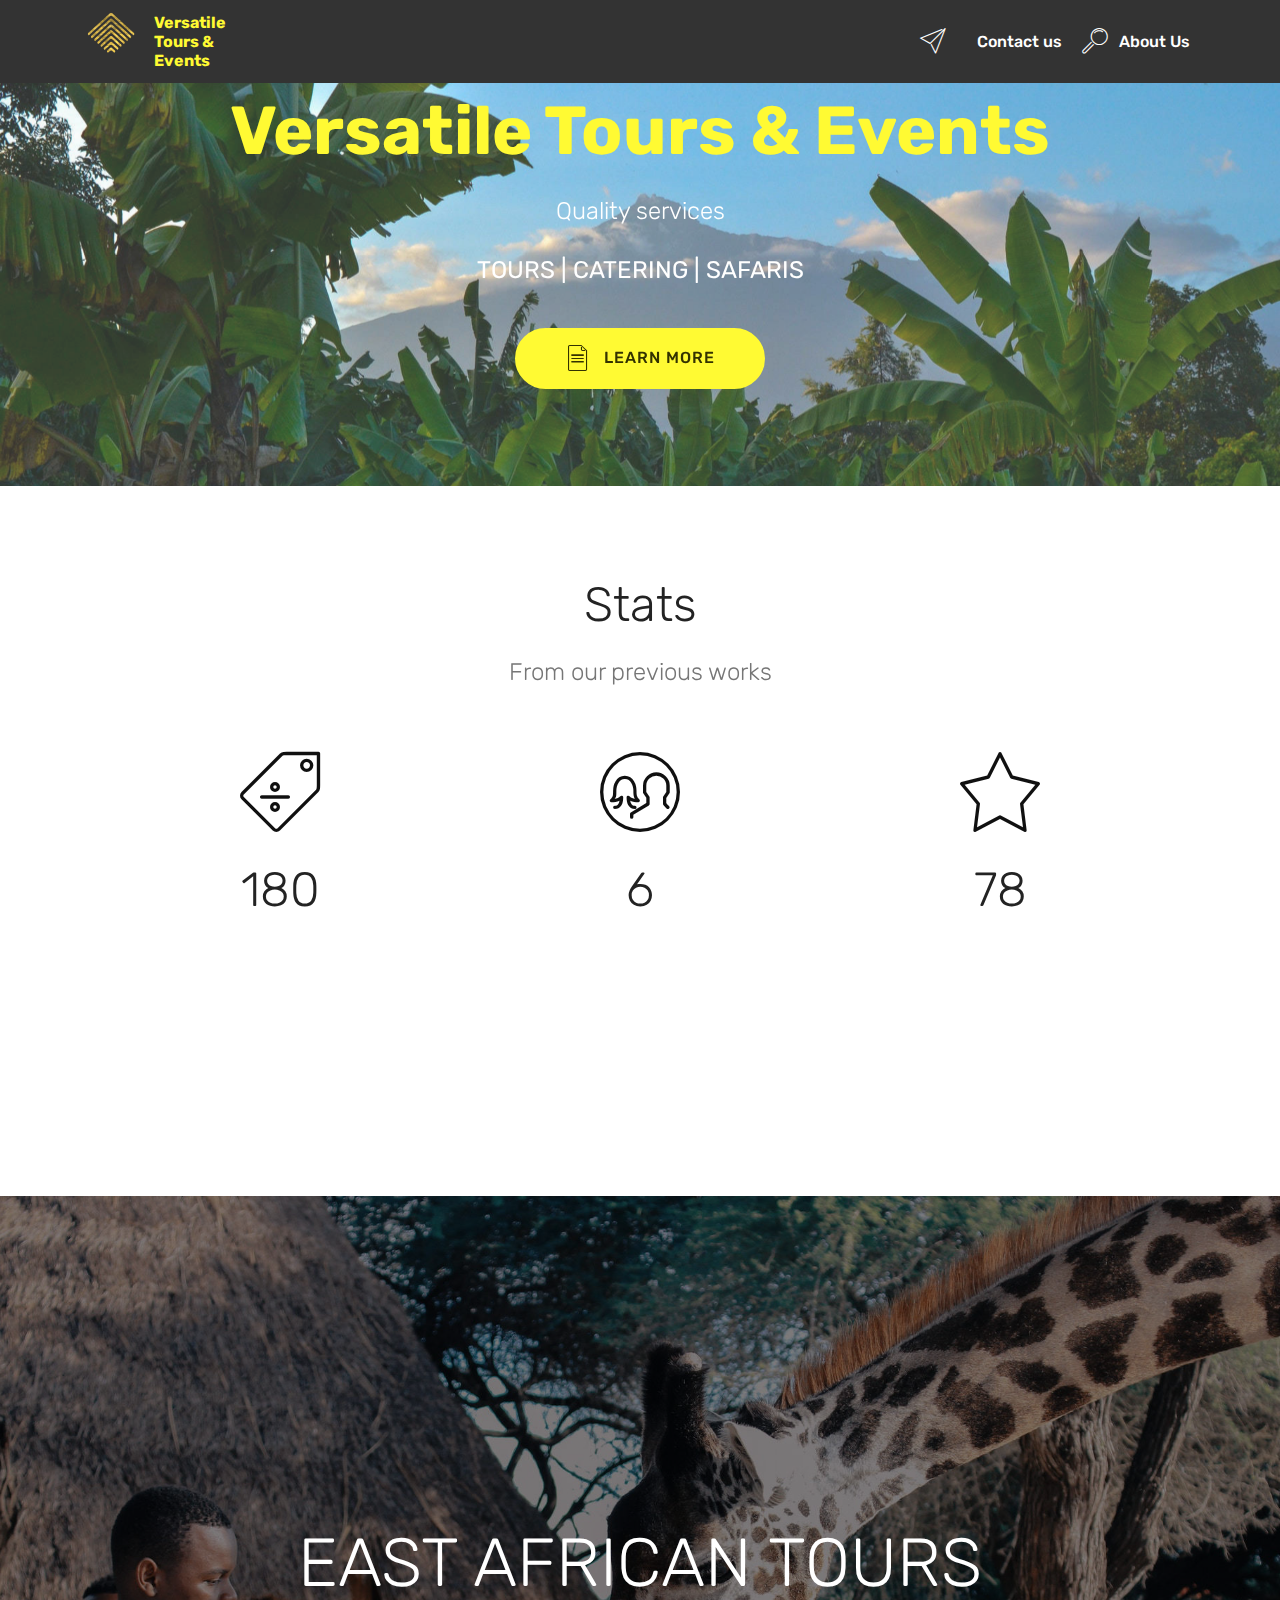
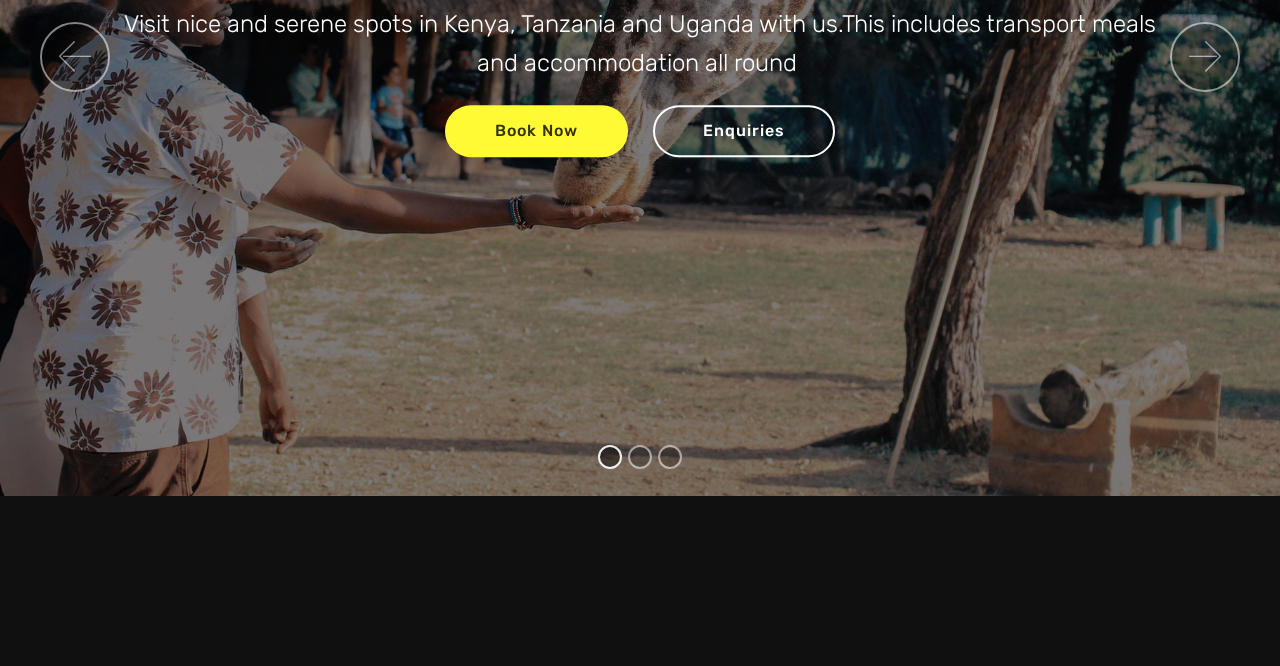
<file: index.html>
<!DOCTYPE html>
<html  >
<head>

  <meta charset="UTF-8">
  <meta http-equiv="X-UA-Compatible" content="IE=edge">
  <!-- <meta name="generator" content="Mobirise v4.9.7, mobirise.com"> -->
  <meta name="viewport" content="width=device-width, initial-scale=1, minimum-scale=1">
  <link rel="shortcut icon" href="assets/images/log1-122x122.png" type="image/x-icon">
  <meta name="description" content="">

  <title>Versatile Tours</title>
  <link rel="stylesheet" href="assets/web/assets/mobirise-icons/mobirise-icons.css">
  <link rel="stylesheet" href="assets/tether/tether.min.css">
  <link rel="stylesheet" href="assets/bootstrap/css/bootstrap.min.css">
  <link rel="stylesheet" href="assets/bootstrap/css/bootstrap-grid.min.css">
  <link rel="stylesheet" href="assets/bootstrap/css/bootstrap-reboot.min.css">
  <link rel="stylesheet" href="assets/animatecss/animate.min.css">
  <link rel="stylesheet" href="assets/socicon/css/styles.css">
  <link rel="stylesheet" href="assets/dropdown/css/style.css">
  <link rel="stylesheet" href="assets/theme/css/style.css">
  <link rel="stylesheet" href="assets/mobirise/css/mbr-additional.css" type="text/css">



</head>
<body>
  <section class="menu cid-rqwtkSZIjJ" once="menu" id="menu1-a">



    <nav class="navbar navbar-expand beta-menu navbar-dropdown align-items-center navbar-fixed-top navbar-toggleable-sm">
        <button class="navbar-toggler navbar-toggler-right" type="button" data-toggle="collapse" data-target="#navbarSupportedContent" aria-controls="navbarSupportedContent" aria-expanded="false" aria-label="Toggle navigation">
            <div class="hamburger">
                <span></span>
                <span></span>
                <span></span>
                <span></span>
            </div>
        </button>
        <div class="menu-logo">
            <div class="navbar-brand">
                <span class="navbar-logo">
                    <a href="index.html">
                         <img src="assets/images/log1-122x122.png" alt="" title="" style="height: 3.8rem;">
                    </a>
                </span>
                <span class="navbar-caption-wrap"><a class="navbar-caption text-success display-4" href="index.html">Versatile&nbsp;<br>Tours &amp; <br>Events&nbsp;</a></span>
            </div>
        </div>
        <div class="collapse navbar-collapse" id="navbarSupportedContent">
            <ul class="navbar-nav nav-dropdown nav-right" data-app-modern-menu="true"><li class="nav-item">
                    <a class="nav-link link text-white display-4" href="contact.html" target="_blank"><span class="mbri-paper-plane mbr-iconfont mbr-iconfont-btn"></span>
                        </a>
                </li><li class="nav-item"><a class="nav-link link text-white display-4" href="contact.html">Contact us</a></li>
                <li class="nav-item">
                    <a class="nav-link link text-white display-4" href="index.html">
                        <span class="mbri-search mbr-iconfont mbr-iconfont-btn"></span>
                        About Us
                    </a>
                </li></ul>

        </div>
    </nav>
</section>

<section class="engine"><a href="contact.html">For a WebSite</a></section><section class="header1 cid-rqsYODlOoI mbr-parallax-background" id="header1-0">



    <div class="mbr-overlay" style="opacity: 0.2; background-color: rgb(239, 239, 239);">
    </div>

    <div class="container">
        <div class="row justify-content-md-center">
            <div class="mbr-white col-md-10">
                <h1 class="mbr-section-title align-center mbr-bold pb-3 mbr-fonts-style display-1">
                    Versatile Tours &amp; Events</h1>
                <h3 class="mbr-section-subtitle align-center mbr-light pb-3 mbr-fonts-style display-5">Quality services</h3>
                <p class="mbr-text align-center pb-3 mbr-fonts-style display-5">TOURS | CATERING | SAFARIS</p>
                <div class="mbr-section-btn align-center"><a class="btn btn-md btn-success display-4" href="index.html">
                        <span class="mbr-iconfont mbri-file"></span>LEARN MORE</a></div>
            </div>
        </div>
    </div>

</section>

<section class="counters1 counters cid-rqsYRhi7Ds" id="counters1-1">





    <div class="container">
        <h2 class="mbr-section-title pb-3 align-center mbr-fonts-style display-2">Stats</h2>
        <h3 class="mbr-section-subtitle mbr-fonts-style display-5">From our previous works</h3>

        <div class="container pt-4 mt-2">
            <div class="media-container-row">
                <div class="card p-3 align-center col-12 col-md-6 col-lg-4">
                    <div class="panel-item p-3">
                        <div class="card-img pb-3">
                            <span class="mbr-iconfont mbri-sale" style="color: rgb(16, 16, 16); fill: rgb(16, 16, 16);"></span>
                        </div>

                        <div class="card-text">
                            <h3 class="count pt-3 pb-3 mbr-fonts-style display-2">850
                            </h3>
                            <h4 class="mbr-content-title mbr-bold mbr-fonts-style display-7">Happy Clients&nbsp;</h4>
                            <p class="mbr-content-text mbr-fonts-style display-7">
                                Since we began we have served a total of eight hundred and fifty clients to date.This being in all the services we provide.</p>
                        </div>
                    </div>
                </div>


                <div class="card p-3 align-center col-12 col-md-6 col-lg-4">
                    <div class="panel-item p-3">
                        <div class="card-img pb-3">
                            <span class="mbr-iconfont mbri-users" style="color: rgb(16, 16, 16); fill: rgb(16, 16, 16);"></span>
                        </div>
                        <div class="card-text">
                            <h3 class="count pt-3 pb-3 mbr-fonts-style display-2">24</h3>
                            <h4 class="mbr-content-title mbr-bold mbr-fonts-style display-7">Partners</h4>
                            <p class="mbr-content-text mbr-fonts-style display-7">We have a total of 12 well known partners in the industry .Helping us provide you with the five star experience in the Safaris,Tours etc.</p>
                        </div>
                    </div>
                </div>

                <div class="card p-3 align-center col-12 col-md-6 col-lg-4">
                    <div class="panel-item p-3">
                        <div class="card-img pb-3">
                            <span class="mbr-iconfont mbri-star" style="color: rgb(16, 16, 16); fill: rgb(16, 16, 16);"></span>
                        </div>
                        <div class="card-text">
                            <h3 class="count pt-3 pb-3 mbr-fonts-style display-2">370
                            </h3>
                            <h4 class="mbr-content-title mbr-bold mbr-fonts-style display-7">
                                Reviews</h4>
                            <p class="mbr-content-text mbr-fonts-style display-7">We have received over three hundred reviews from the customers we have served in catering and those we served in the other packages</p>
                        </div>
                    </div>
                </div>



            </div>
        </div>
   </div>
</section>

<section class="carousel slide cid-rqsYXYplxR" data-interval="false" id="slider1-3">



    <div class="full-screen"><div class="mbr-slider slide carousel" data-pause="true" data-keyboard="false" data-ride="carousel" data-interval="3000"><ol class="carousel-indicators"><li data-app-prevent-settings="" data-target="#slider1-3" class=" active" data-slide-to="0"></li><li data-app-prevent-settings="" data-target="#slider1-3" data-slide-to="1"></li><li data-app-prevent-settings="" data-target="#slider1-3" data-slide-to="2"></li></ol><div class="carousel-inner" role="listbox"><div class="carousel-item slider-fullscreen-image active" data-bg-video-slide="false" style="background-image: url(assets/images/adventure-1920x1280.jpg);"><div class="container container-slide"><div class="image_wrapper"><div class="mbr-overlay"></div><img src="assets/images/adventure-1920x1280.jpg"><div class="carousel-caption justify-content-center"><div class="col-10 align-center"><h2 class="mbr-fonts-style display-1">EAST AFRICAN TOURS</h2><p class="lead mbr-text mbr-fonts-style display-5">Visit nice and serene spots in Kenya, Tanzania and Uganda with us.This includes transport meals and accommodation all round&nbsp;</p><div class="mbr-section-btn" buttons="0"><a class="btn btn-success display-4" href="contact.html">Book Now</a> <a class="btn  btn-white-outline display-4" href="contact.html">Enquiries</a></div></div></div></div></div></div><div class="carousel-item slider-fullscreen-image" data-bg-video-slide="false" style="background-image: url(assets/images/saf-1694x1280.jpg);"><div class="container container-slide"><div class="image_wrapper"><div class="mbr-overlay"></div><img src="assets/images/saf-1694x1280.jpg"><div class="carousel-caption justify-content-center"><div class="col-10 align-left"><h2 class="mbr-fonts-style display-1">Safaris</h2><p class="lead mbr-text mbr-fonts-style display-5">For bookings and reservations on your decided destinations on safaris and tours &nbsp;click the buttons below.</p><div class="mbr-section-btn" buttons="0"><a class="btn btn-primary display-4" href="contact.html">BOOK NOW</a> <a class="btn  btn-white-outline display-4" href="contact.html">CONTACT AGENT</a></div></div></div></div></div></div><div class="carousel-item slider-fullscreen-image" data-bg-video-slide="false" style="background-image: url(assets/images/img-20190514-wa0047-640x480.jpg);"><div class="container container-slide"><div class="image_wrapper"><div class="mbr-overlay"></div><img src="assets/images/img-20190514-wa0047-640x480.jpg"><div class="carousel-caption justify-content-center"><div class="col-10 align-right"><h2 class="mbr-fonts-style display-1">Catering</h2><p class="lead mbr-text mbr-fonts-style display-5">Our extened choice of menu items in our buffets including African and&nbsp;<br>International meals allows our clients to have a variety of choices</p><div class="mbr-section-btn" buttons="0"><a class="btn btn-info display-4" href="contact.html">Book Now</a> <a class="btn  btn-white-outline display-4" href="contact.html">Reserve</a></div></div></div></div></div></div></div><a data-app-prevent-settings="" class="carousel-control carousel-control-prev" role="button" data-slide="prev" href="#slider1-3"><span aria-hidden="true" class="mbri-left mbr-iconfont"></span><span class="sr-only">Previous</span></a><a data-app-prevent-settings="" class="carousel-control carousel-control-next" role="button" data-slide="next" href="#slider1-3"><span aria-hidden="true" class="mbri-right mbr-iconfont"></span><span class="sr-only">Next</span></a></div></div>

</section>

<section once="footers" class="cid-rqwtr4CH3I" id="footer7-b">





    <div class="container">
        <div class="media-container-row align-center mbr-white">
            <div class="row row-links">
                <ul class="foot-menu">





                <li class="foot-menu-item mbr-fonts-style display-7">
                        <a class="text-white mbr-bold" href="#" target="_blank">About us</a>
                    </li><li class="foot-menu-item mbr-fonts-style display-7">
                        <a class="text-white mbr-bold" href="#" target="_blank">Services</a>
                    </li><li class="foot-menu-item mbr-fonts-style display-7">
                        <a class="text-white mbr-bold" href="#" target="_blank">Get In Touch</a>
                    </li><li class="foot-menu-item mbr-fonts-style display-7">
                        <a class="text-white mbr-bold" href="#" target="_blank">Careers</a>
                    </li><li class="foot-menu-item mbr-fonts-style display-7">
                        <a class="text-white mbr-bold" href="#" target="_blank">Work</a>
                    </li></ul>
            </div>
            <div class="row social-row">
                <div class="social-list align-right pb-2">






                <div class="soc-item">
                        <a href="https://twitter.com" target="_blank">
                            <span class="socicon-twitter socicon mbr-iconfont mbr-iconfont-social"></span>
                        </a>
                    </div><div class="soc-item">
                        <a href="https://www.facebook.com" target="_blank">
                            <span class="socicon-facebook socicon mbr-iconfont mbr-iconfont-social"></span>
                        </a>
                    </div><div class="soc-item">
                        <a href="https://www.youtube.com" target="_blank">
                            <span class="socicon-youtube socicon mbr-iconfont mbr-iconfont-social"></span>
                        </a>
                    </div><div class="soc-item">
                        <a href="https://instagram.com/" target="_blank">
                            <span class="socicon-instagram socicon mbr-iconfont mbr-iconfont-social"></span>
                        </a>
                    </div><div class="soc-item">
                        <a href="https://plus.google.com" target="_blank">
                            <span class="socicon-googleplus socicon mbr-iconfont mbr-iconfont-social"></span>
                        </a>
                    </div><div class="soc-item">
                        <a href="https://www.behance.net" target="_blank">
                            <span class="socicon-behance socicon mbr-iconfont mbr-iconfont-social"></span>
                        </a>
                    </div></div>
            </div>
            <div class="row row-copirayt">
                <p class="mbr-text mb-0 mbr-fonts-style mbr-white align-center display-7">
                    © Copyright 2019 - All Rights Reserved
                </p>
            </div>
        </div>
    </div>
</section>


  <script src="assets/web/assets/jquery/jquery.min.js"></script>
  <script src="assets/popper/popper.min.js"></script>
  <script src="assets/tether/tether.min.js"></script>
  <script src="assets/bootstrap/js/bootstrap.min.js"></script>
  <script src="assets/smoothscroll/smooth-scroll.js"></script>
  <script src="assets/parallax/jarallax.min.js"></script>
  <script src="assets/ytplayer/jquery.mb.ytplayer.min.js"></script>
  <script src="assets/vimeoplayer/jquery.mb.vimeo_player.js"></script>
  <script src="assets/touchswipe/jquery.touch-swipe.min.js"></script>
  <script src="assets/bootstrapcarouselswipe/bootstrap-carousel-swipe.js"></script>
  <script src="assets/dropdown/js/script.min.js"></script>
  <script src="assets/viewportchecker/jquery.viewportchecker.js"></script>
  <script src="assets/theme/js/script.js"></script>
  <script src="assets/slidervideo/script.js"></script>


  <input name="animation" type="hidden">
   <div id="scrollToTop" class="scrollToTop mbr-arrow-up"><a style="text-align: center;"><i class="mbr-arrow-up-icon mbr-arrow-up-icon-cm cm-icon cm-icon-smallarrow-up"></i></a></div>
  </body>
</html>
</file>
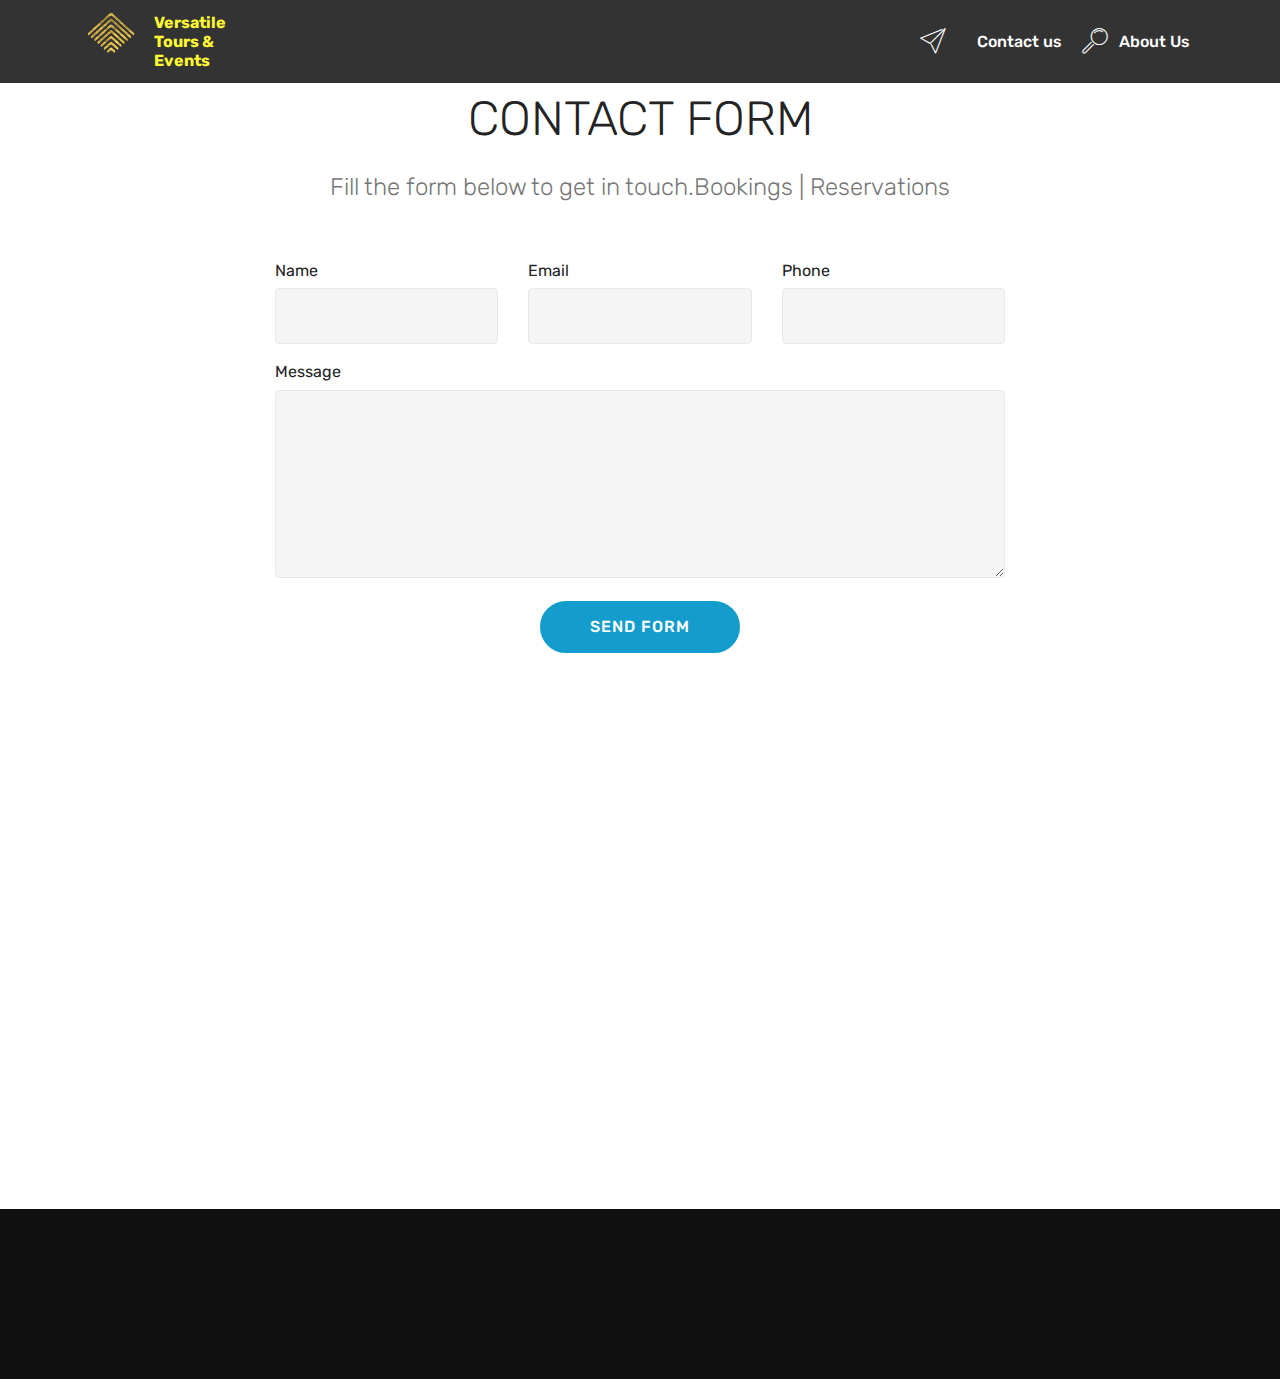
<file: contact.html>
<!DOCTYPE html>
<html  >
<head>
  
  <meta charset="UTF-8">
  <meta http-equiv="X-UA-Compatible" content="IE=edge">
  <meta name="generator" content="Mobirise v4.9.7, mobirise.com">
  <meta name="viewport" content="width=device-width, initial-scale=1, minimum-scale=1">
  <link rel="shortcut icon" href="assets/images/log1-122x122.png" type="image/x-icon">
  <meta name="description" content="contacts">
  
  <title>Contact</title>
  <link rel="stylesheet" href="assets/web/assets/mobirise-icons/mobirise-icons.css">
  <link rel="stylesheet" href="assets/tether/tether.min.css">
  <link rel="stylesheet" href="assets/bootstrap/css/bootstrap.min.css">
  <link rel="stylesheet" href="assets/bootstrap/css/bootstrap-grid.min.css">
  <link rel="stylesheet" href="assets/bootstrap/css/bootstrap-reboot.min.css">
  <link rel="stylesheet" href="assets/dropdown/css/style.css">
  <link rel="stylesheet" href="assets/animatecss/animate.min.css">
  <link rel="stylesheet" href="assets/socicon/css/styles.css">
  <link rel="stylesheet" href="assets/theme/css/style.css">
  <link rel="stylesheet" href="assets/mobirise/css/mbr-additional.css" type="text/css">
  
  
  
</head>
<body>
  <section class="menu cid-rqwsndVXEQ" once="menu" id="menu1-4">

    

    <nav class="navbar navbar-expand beta-menu navbar-dropdown align-items-center navbar-fixed-top navbar-toggleable-sm">
        <button class="navbar-toggler navbar-toggler-right" type="button" data-toggle="collapse" data-target="#navbarSupportedContent" aria-controls="navbarSupportedContent" aria-expanded="false" aria-label="Toggle navigation">
            <div class="hamburger">
                <span></span>
                <span></span>
                <span></span>
                <span></span>
            </div>
        </button>
        <div class="menu-logo">
            <div class="navbar-brand">
                <span class="navbar-logo">
                    <a href="index.html">
                         <img src="assets/images/log1-122x122.png" alt="Mobirise" title="" style="height: 3.8rem;">
                    </a>
                </span>
                <span class="navbar-caption-wrap"><a class="navbar-caption text-success display-4" href="index.html">Versatile&nbsp;<br>Tours &amp; <br>Events&nbsp;</a></span>
            </div>
        </div>
        <div class="collapse navbar-collapse" id="navbarSupportedContent">
            <ul class="navbar-nav nav-dropdown nav-right" data-app-modern-menu="true"><li class="nav-item">
                    <a class="nav-link link text-white display-4" href="contact.html" target="_blank"><span class="mbri-paper-plane mbr-iconfont mbr-iconfont-btn"></span>
                        </a>
                </li><li class="nav-item"><a class="nav-link link text-white display-4" href="contact.html">Contact us</a></li>
                <li class="nav-item">
                    <a class="nav-link link text-white display-4" href="index.html">
                        <span class="mbri-search mbr-iconfont mbr-iconfont-btn"></span>
                        About Us
                    </a>
                </li></ul>
            
        </div>
    </nav>
</section>

<section class="engine"><a href="contact.html">For websites</a></section><section class="mbr-section form1 cid-rqwsREjvXF" id="form1-6">

    

    
    <div class="container">
        <div class="row justify-content-center">
            <div class="title col-12 col-lg-8">
                <h2 class="mbr-section-title align-center pb-3 mbr-fonts-style display-2">
                    CONTACT FORM
                </h2>
                <h3 class="mbr-section-subtitle align-center mbr-light pb-3 mbr-fonts-style display-5">
                    Fill the form below to get in touch.Bookings | Reservations 
                </h3>
            </div>
        </div>
    </div>
    <div class="container">
        <div class="row justify-content-center">
            <div class="media-container-column col-lg-8" data-form-type="formoid">
                <!---Formbuilder Form--->
                <form action="https://mobirise.com/" method="POST" class="mbr-form form-with-styler" data-form-title="Mobirise Form"><input type="hidden" name="email" data-form-email="true" value="NLNV6/pWZuuWLzUNcq4RBE4CC398ktx21MRsRGLVPzZwOveyH16Mek8xIYkcnasiUbVeM7ADGIOZQvVzNrwEANA9muLKmru1VJZwdIyvX2qX2ez6tFff0o+fgwQZHji2">
                    <div class="row row-sm-offset">
                        <div hidden="hidden" data-form-alert="" class="alert alert-success col-12">Thanks for filling out the form!</div>
                        <div hidden="hidden" data-form-alert-danger="" class="alert alert-danger col-12">
                        </div>
                    </div>
                    <div class="dragArea row row-sm-offset">
                        <div class="col-md-4  form-group" data-for="name">
                            <label for="name-form1-6" class="form-control-label mbr-fonts-style display-7">Name</label>
                            <input type="text" name="name" data-form-field="Name" required="required" class="form-control display-7" id="name-form1-6">
                        </div>
                        <div class="col-md-4  form-group" data-for="email">
                            <label for="email-form1-6" class="form-control-label mbr-fonts-style display-7">Email</label>
                            <input type="email" name="email" data-form-field="Email" required="required" class="form-control display-7" id="email-form1-6">
                        </div>
                        <div data-for="phone" class="col-md-4  form-group">
                            <label for="phone-form1-6" class="form-control-label mbr-fonts-style display-7">Phone</label>
                            <input type="tel" name="phone" data-form-field="Phone" class="form-control display-7" id="phone-form1-6">
                        </div>
                        <div data-for="message" class="col-md-12 form-group">
                            <label for="message-form1-6" class="form-control-label mbr-fonts-style display-7">Message</label>
                            <textarea name="message" data-form-field="Message" class="form-control display-7" id="message-form1-6"></textarea>
                        </div>
                        <div class="col-md-12 input-group-btn align-center">
                            <button type="submit" class="btn btn-primary btn-form display-4">SEND FORM</button>
                        </div>
                    </div>
                </form><!---Formbuilder Form--->
            </div>
        </div>
    </div>
</section>

<section class="map2 cid-rqwsYbDFLn" id="map2-8">

    

    <div class="container">
        <div class="media-container-row">
            <div class="col-md-8">
                <div class="google-map"><iframe frameborder="0" style="border:0" src="https://www.google.com/maps/embed?pb=!1m18!1m12!1m3!1d510564.6498664422!2d36.56720029142611!3d-1.3031933719272915!2m3!1f0!2f0!3f0!3m2!1i1024!2i768!4f13.1!3m3!1m2!1s0x182f1172d84d49a7%3A0xf7cf0254b297924c!2sNairobi!5e0!3m2!1sen!2ske!4v1558012088256!5m2!1sen!2ske" allowfullscreen=""></iframe></div>
        </div>
    </div>
</div></section>

<section once="footers" class="cid-rqwt4A0Z9L" id="footer7-9">

    

    

    <div class="container">
        <div class="media-container-row align-center mbr-white">
            <div class="row row-links">
                <ul class="foot-menu">
                    
                    
                    
                    
                    
                <li class="foot-menu-item mbr-fonts-style display-7">
                        <a class="text-white mbr-bold" href="#" target="_blank">About us</a>
                    </li><li class="foot-menu-item mbr-fonts-style display-7">
                        <a class="text-white mbr-bold" href="#" target="_blank">Services</a>
                    </li><li class="foot-menu-item mbr-fonts-style display-7">
                        <a class="text-white mbr-bold" href="#" target="_blank">Get In Touch</a>
                    </li><li class="foot-menu-item mbr-fonts-style display-7">
                        <a class="text-white mbr-bold" href="#" target="_blank">Careers</a>
                    </li><li class="foot-menu-item mbr-fonts-style display-7">
                        <a class="text-white mbr-bold" href="#" target="_blank">Work</a>
                    </li></ul>
            </div>
            <div class="row social-row">
                <div class="social-list align-right pb-2">
                    
                    
                    
                    
                    
                    
                <div class="soc-item">
                        <a href="https://twitter.com" target="_blank">
                            <span class="socicon-twitter socicon mbr-iconfont mbr-iconfont-social"></span>
                        </a>
                    </div><div class="soc-item">
                        <a href="https://www.facebook.com" target="_blank">
                            <span class="socicon-facebook socicon mbr-iconfont mbr-iconfont-social"></span>
                        </a>
                    </div><div class="soc-item">
                        <a href="https://www.youtube.com" target="_blank">
                            <span class="socicon-youtube socicon mbr-iconfont mbr-iconfont-social"></span>
                        </a>
                    </div><div class="soc-item">
                        <a href="https://instagram.com" target="_blank">
                            <span class="socicon-instagram socicon mbr-iconfont mbr-iconfont-social"></span>
                        </a>
                    </div><div class="soc-item">
                        <a href="https://plus.google.com" target="_blank">
                            <span class="socicon-googleplus socicon mbr-iconfont mbr-iconfont-social"></span>
                        </a>
                    </div><div class="soc-item">
                        <a href="https://www.behance.net" target="_blank">
                            <span class="socicon-behance socicon mbr-iconfont mbr-iconfont-social"></span>
                        </a>
                    </div></div>
            </div>
            <div class="row row-copirayt">
                <p class="mbr-text mb-0 mbr-fonts-style mbr-white align-center display-7">
                    © Copyright 2019 - All Rights Reserved
                </p>
            </div>
        </div>
    </div>
</section>


  <script src="assets/web/assets/jquery/jquery.min.js"></script>
  <script src="assets/popper/popper.min.js"></script>
  <script src="assets/tether/tether.min.js"></script>
  <script src="assets/bootstrap/js/bootstrap.min.js"></script>
  <script src="assets/smoothscroll/smooth-scroll.js"></script>
  <script src="assets/dropdown/js/script.min.js"></script>
  <script src="assets/touchswipe/jquery.touch-swipe.min.js"></script>
  <script src="assets/viewportchecker/jquery.viewportchecker.js"></script>
  <script src="assets/theme/js/script.js"></script>
  <script src="assets/formoid/formoid.min.js"></script>
  
  
  <input name="animation" type="hidden">
   <div id="scrollToTop" class="scrollToTop mbr-arrow-up"><a style="text-align: center;"><i class="mbr-arrow-up-icon mbr-arrow-up-icon-cm cm-icon cm-icon-smallarrow-up"></i></a></div>
  </body>
</html>
</file>
<file: assets/web/assets/mobirise-icons/mobirise-icons.css>
@font-face {
  font-family: 'MobiriseIcons';
  src:  url('mobirise-icons.eot?spat4u');
  src:  url('mobirise-icons.eot?spat4u#iefix') format('embedded-opentype'),
    url('mobirise-icons.ttf?spat4u') format('truetype'),
    url('mobirise-icons.woff?spat4u') format('woff'),
    url('mobirise-icons.svg?spat4u#MobiriseIcons') format('svg');
  font-weight: normal;
  font-style: normal;
}

[class^="mbri-"], [class*=" mbri-"] {
  /* use !important to prevent issues with browser extensions that change fonts */
  font-family: MobiriseIcons !important;
  speak: none;
  font-style: normal;
  font-weight: normal;
  font-variant: normal;
  text-transform: none;
  line-height: 1;

  /* Better Font Rendering =========== */
  -webkit-font-smoothing: antialiased;
  -moz-osx-font-smoothing: grayscale;
}

.mbri-add-submenu:before {
  content: "\e900";
}
.mbri-alert:before {
  content: "\e901";
}
.mbri-align-center:before {
  content: "\e902";
}
.mbri-align-justify:before {
  content: "\e903";
}
.mbri-align-left:before {
  content: "\e904";
}
.mbri-align-right:before {
  content: "\e905";
}
.mbri-android:before {
  content: "\e906";
}
.mbri-apple:before {
  content: "\e907";
}
.mbri-arrow-down:before {
  content: "\e908";
}
.mbri-arrow-next:before {
  content: "\e909";
}
.mbri-arrow-prev:before {
  content: "\e90a";
}
.mbri-arrow-up:before {
  content: "\e90b";
}
.mbri-bold:before {
  content: "\e90c";
}
.mbri-bookmark:before {
  content: "\e90d";
}
.mbri-bootstrap:before {
  content: "\e90e";
}
.mbri-briefcase:before {
  content: "\e90f";
}
.mbri-browse:before {
  content: "\e910";
}
.mbri-bulleted-list:before {
  content: "\e911";
}
.mbri-calendar:before {
  content: "\e912";
}
.mbri-camera:before {
  content: "\e913";
}
.mbri-cart-add:before {
  content: "\e914";
}
.mbri-cart-full:before {
  content: "\e915";
}
.mbri-cash:before {
  content: "\e916";
}
.mbri-change-style:before {
  content: "\e917";
}
.mbri-chat:before {
  content: "\e918";
}
.mbri-clock:before {
  content: "\e919";
}
.mbri-close:before {
  content: "\e91a";
}
.mbri-cloud:before {
  content: "\e91b";
}
.mbri-code:before {
  content: "\e91c";
}
.mbri-contact-form:before {
  content: "\e91d";
}
.mbri-credit-card:before {
  content: "\e91e";
}
.mbri-cursor-click:before {
  content: "\e91f";
}
.mbri-cust-feedback:before {
  content: "\e920";
}
.mbri-database:before {
  content: "\e921";
}
.mbri-delivery:before {
  content: "\e922";
}
.mbri-desktop:before {
  content: "\e923";
}
.mbri-devices:before {
  content: "\e924";
}
.mbri-down:before {
  content: "\e925";
}
.mbri-download:before {
  content: "\e989";
}
.mbri-drag-n-drop:before {
  content: "\e927";
}
.mbri-drag-n-drop2:before {
  content: "\e928";
}
.mbri-edit:before {
  content: "\e929";
}
.mbri-edit2:before {
  content: "\e92a";
}
.mbri-error:before {
  content: "\e92b";
}
.mbri-extension:before {
  content: "\e92c";
}
.mbri-features:before {
  content: "\e92d";
}
.mbri-file:before {
  content: "\e92e";
}
.mbri-flag:before {
  content: "\e92f";
}
.mbri-folder:before {
  content: "\e930";
}
.mbri-gift:before {
  content: "\e931";
}
.mbri-github:before {
  content: "\e932";
}
.mbri-globe:before {
  content: "\e933";
}
.mbri-globe-2:before {
  content: "\e934";
}
.mbri-growing-chart:before {
  content: "\e935";
}
.mbri-hearth:before {
  content: "\e936";
}
.mbri-help:before {
  content: "\e937";
}
.mbri-home:before {
  content: "\e938";
}
.mbri-hot-cup:before {
  content: "\e939";
}
.mbri-idea:before {
  content: "\e93a";
}
.mbri-image-gallery:before {
  content: "\e93b";
}
.mbri-image-slider:before {
  content: "\e93c";
}
.mbri-info:before {
  content: "\e93d";
}
.mbri-italic:before {
  content: "\e93e";
}
.mbri-key:before {
  content: "\e93f";
}
.mbri-laptop:before {
  content: "\e940";
}
.mbri-layers:before {
  content: "\e941";
}
.mbri-left-right:before {
  content: "\e942";
}
.mbri-left:before {
  content: "\e943";
}
.mbri-letter:before {
  content: "\e944";
}
.mbri-like:before {
  content: "\e945";
}
.mbri-link:before {
  content: "\e946";
}
.mbri-lock:before {
  content: "\e947";
}
.mbri-login:before {
  content: "\e948";
}
.mbri-logout:before {
  content: "\e949";
}
.mbri-magic-stick:before {
  content: "\e94a";
}
.mbri-map-pin:before {
  content: "\e94b";
}
.mbri-menu:before {
  content: "\e94c";
}
.mbri-mobile:before {
  content: "\e94d";
}
.mbri-mobile2:before {
  content: "\e94e";
}
.mbri-mobirise:before {
  content: "\e94f";
}
.mbri-more-horizontal:before {
  content: "\e950";
}
.mbri-more-vertical:before {
  content: "\e951";
}
.mbri-music:before {
  content: "\e952";
}
.mbri-new-file:before {
  content: "\e953";
}
.mbri-numbered-list:before {
  content: "\e954";
}
.mbri-opened-folder:before {
  content: "\e955";
}
.mbri-pages:before {
  content: "\e956";
}
.mbri-paper-plane:before {
  content: "\e957";
}
.mbri-paperclip:before {
  content: "\e958";
}
.mbri-photo:before {
  content: "\e959";
}
.mbri-photos:before {
  content: "\e95a";
}
.mbri-pin:before {
  content: "\e95b";
}
.mbri-play:before {
  content: "\e95c";
}
.mbri-plus:before {
  content: "\e95d";
}
.mbri-preview:before {
  content: "\e95e";
}
.mbri-print:before {
  content: "\e95f";
}
.mbri-protect:before {
  content: "\e960";
}
.mbri-question:before {
  content: "\e961";
}
.mbri-quote-left:before {
  content: "\e962";
}
.mbri-quote-right:before {
  content: "\e963";
}
.mbri-refresh:before {
  content: "\e964";
}
.mbri-responsive:before {
  content: "\e965";
}
.mbri-right:before {
  content: "\e966";
}
.mbri-rocket:before {
  content: "\e967";
}
.mbri-sad-face:before {
  content: "\e968";
}
.mbri-sale:before {
  content: "\e969";
}
.mbri-save:before {
  content: "\e96a";
}
.mbri-search:before {
  content: "\e96b";
}
.mbri-setting:before {
  content: "\e96c";
}
.mbri-setting2:before {
  content: "\e96d";
}
.mbri-setting3:before {
  content: "\e96e";
}
.mbri-share:before {
  content: "\e96f";
}
.mbri-shopping-bag:before {
  content: "\e970";
}
.mbri-shopping-basket:before {
  content: "\e971";
}
.mbri-shopping-cart:before {
  content: "\e972";
}
.mbri-sites:before {
  content: "\e973";
}
.mbri-smile-face:before {
  content: "\e974";
}
.mbri-speed:before {
  content: "\e975";
}
.mbri-star:before {
  content: "\e976";
}
.mbri-success:before {
  content: "\e977";
}
.mbri-sun:before {
  content: "\e978";
}
.mbri-sun2:before {
  content: "\e979";
}
.mbri-tablet:before {
  content: "\e97a";
}
.mbri-tablet-vertical:before {
  content: "\e97b";
}
.mbri-target:before {
  content: "\e97c";
}
.mbri-timer:before {
  content: "\e97d";
}
.mbri-to-ftp:before {
  content: "\e97e";
}
.mbri-to-local-drive:before {
  content: "\e97f";
}
.mbri-touch-swipe:before {
  content: "\e980";
}
.mbri-touch:before {
  content: "\e981";
}
.mbri-trash:before {
  content: "\e982";
}
.mbri-underline:before {
  content: "\e983";
}
.mbri-unlink:before {
  content: "\e984";
}
.mbri-unlock:before {
  content: "\e985";
}
.mbri-up-down:before {
  content: "\e986";
}
.mbri-up:before {
  content: "\e987";
}
.mbri-update:before {
  content: "\e988";
}
.mbri-upload:before {
 content: "\e926"; 
}
.mbri-user:before {
  content: "\e98a";
}
.mbri-user2:before {
  content: "\e98b";
}
.mbri-users:before {
  content: "\e98c";
}
.mbri-video:before {
  content: "\e98d";
}
.mbri-video-play:before {
  content: "\e98e";
}
.mbri-watch:before {
  content: "\e98f";
}
.mbri-website-theme:before {
  content: "\e990";
}
.mbri-wifi:before {
  content: "\e991";
}
.mbri-windows:before {
  content: "\e992";
}
.mbri-zoom-out:before {
  content: "\e993";
}
.mbri-redo:before {
  content: "\e994";
}
.mbri-undo:before {
  content: "\e995";
}
</file>
<file: assets/socicon/css/styles.css>
@charset "UTF-8";

@font-face {
  font-family: "socicon";
  src:url("../fonts/socicon.eot");
  src:url("../fonts/socicon.eot?#iefix") format("embedded-opentype"),
    url("../fonts/socicon.woff") format("woff"),
    url("../fonts/socicon.ttf") format("truetype"),
    url("../fonts/socicon.svg#socicon") format("svg");
  font-weight: normal;
  font-style: normal;

}

[data-icon]:before {
  font-family: "socicon" !important;
  content: attr(data-icon);
  font-style: normal !important;
  font-weight: normal !important;
  font-variant: normal !important;
  text-transform: none !important;
  speak: none;
  line-height: 1;
  -webkit-font-smoothing: antialiased;
  -moz-osx-font-smoothing: grayscale;
}

[class^="socicon-"]:before,
[class*=" socicon-"]:before {
  font-family: "socicon" !important;
  font-style: normal !important;
  font-weight: normal !important;
  font-variant: normal !important;
  text-transform: none !important;
  speak: none;
  line-height: 1;
  -webkit-font-smoothing: antialiased;
  -moz-osx-font-smoothing: grayscale;
}

.socicon-modelmayhem:before {
  content: "\e000";
}
.socicon-mixcloud:before {
  content: "\e001";
}
.socicon-drupal:before {
  content: "\e002";
}
.socicon-swarm:before {
  content: "\e003";
}
.socicon-istock:before {
  content: "\e004";
}
.socicon-yammer:before {
  content: "\e005";
}
.socicon-ello:before {
  content: "\e006";
}
.socicon-stackoverflow:before {
  content: "\e007";
}
.socicon-persona:before {
  content: "\e008";
}
.socicon-triplej:before {
  content: "\e009";
}
.socicon-houzz:before {
  content: "\e00a";
}
.socicon-rss:before {
  content: "\e00b";
}
.socicon-paypal:before {
  content: "\e00c";
}
.socicon-odnoklassniki:before {
  content: "\e00d";
}
.socicon-airbnb:before {
  content: "\e00e";
}
.socicon-periscope:before {
  content: "\e00f";
}
.socicon-outlook:before {
  content: "\e010";
}
.socicon-coderwall:before {
  content: "\e011";
}
.socicon-tripadvisor:before {
  content: "\e012";
}
.socicon-appnet:before {
  content: "\e013";
}
.socicon-goodreads:before {
  content: "\e014";
}
.socicon-tripit:before {
  content: "\e015";
}
.socicon-lanyrd:before {
  content: "\e016";
}
.socicon-slideshare:before {
  content: "\e017";
}
.socicon-buffer:before {
  content: "\e018";
}
.socicon-disqus:before {
  content: "\e019";
}
.socicon-vkontakte:before {
  content: "\e01a";
}
.socicon-whatsapp:before {
  content: "\e01b";
}
.socicon-patreon:before {
  content: "\e01c";
}
.socicon-storehouse:before {
  content: "\e01d";
}
.socicon-pocket:before {
  content: "\e01e";
}
.socicon-mail:before {
  content: "\e01f";
}
.socicon-blogger:before {
  content: "\e020";
}
.socicon-technorati:before {
  content: "\e021";
}
.socicon-reddit:before {
  content: "\e022";
}
.socicon-dribbble:before {
  content: "\e023";
}
.socicon-stumbleupon:before {
  content: "\e024";
}
.socicon-digg:before {
  content: "\e025";
}
.socicon-envato:before {
  content: "\e026";
}
.socicon-behance:before {
  content: "\e027";
}
.socicon-delicious:before {
  content: "\e028";
}
.socicon-deviantart:before {
  content: "\e029";
}
.socicon-forrst:before {
  content: "\e02a";
}
.socicon-play:before {
  content: "\e02b";
}
.socicon-zerply:before {
  content: "\e02c";
}
.socicon-wikipedia:before {
  content: "\e02d";
}
.socicon-apple:before {
  content: "\e02e";
}
.socicon-flattr:before {
  content: "\e02f";
}
.socicon-github:before {
  content: "\e030";
}
.socicon-renren:before {
  content: "\e031";
}
.socicon-friendfeed:before {
  content: "\e032";
}
.socicon-newsvine:before {
  content: "\e033";
}
.socicon-identica:before {
  content: "\e034";
}
.socicon-bebo:before {
  content: "\e035";
}
.socicon-zynga:before {
  content: "\e036";
}
.socicon-steam:before {
  content: "\e037";
}
.socicon-xbox:before {
  content: "\e038";
}
.socicon-windows:before {
  content: "\e039";
}
.socicon-qq:before {
  content: "\e03a";
}
.socicon-douban:before {
  content: "\e03b";
}
.socicon-meetup:before {
  content: "\e03c";
}
.socicon-playstation:before {
  content: "\e03d";
}
.socicon-android:before {
  content: "\e03e";
}
.socicon-snapchat:before {
  content: "\e03f";
}
.socicon-twitter:before {
  content: "\e040";
}
.socicon-facebook:before {
  content: "\e041";
}
.socicon-googleplus:before {
  content: "\e042";
}
.socicon-pinterest:before {
  content: "\e043";
}
.socicon-foursquare:before {
  content: "\e044";
}
.socicon-yahoo:before {
  content: "\e045";
}
.socicon-skype:before {
  content: "\e046";
}
.socicon-yelp:before {
  content: "\e047";
}
.socicon-feedburner:before {
  content: "\e048";
}
.socicon-linkedin:before {
  content: "\e049";
}
.socicon-viadeo:before {
  content: "\e04a";
}
.socicon-xing:before {
  content: "\e04b";
}
.socicon-myspace:before {
  content: "\e04c";
}
.socicon-soundcloud:before {
  content: "\e04d";
}
.socicon-spotify:before {
  content: "\e04e";
}
.socicon-grooveshark:before {
  content: "\e04f";
}
.socicon-lastfm:before {
  content: "\e050";
}
.socicon-youtube:before {
  content: "\e051";
}
.socicon-vimeo:before {
  content: "\e052";
}
.socicon-dailymotion:before {
  content: "\e053";
}
.socicon-vine:before {
  content: "\e054";
}
.socicon-flickr:before {
  content: "\e055";
}
.socicon-500px:before {
  content: "\e056";
}
.socicon-wordpress:before {
  content: "\e058";
}
.socicon-tumblr:before {
  content: "\e059";
}
.socicon-twitch:before {
  content: "\e05a";
}
.socicon-8tracks:before {
  content: "\e05b";
}
.socicon-amazon:before {
  content: "\e05c";
}
.socicon-icq:before {
  content: "\e05d";
}
.socicon-smugmug:before {
  content: "\e05e";
}
.socicon-ravelry:before {
  content: "\e05f";
}
.socicon-weibo:before {
  content: "\e060";
}
.socicon-baidu:before {
  content: "\e061";
}
.socicon-angellist:before {
  content: "\e062";
}
.socicon-ebay:before {
  content: "\e063";
}
.socicon-imdb:before {
  content: "\e064";
}
.socicon-stayfriends:before {
  content: "\e065";
}
.socicon-residentadvisor:before {
  content: "\e066";
}
.socicon-google:before {
  content: "\e067";
}
.socicon-yandex:before {
  content: "\e068";
}
.socicon-sharethis:before {
  content: "\e069";
}
.socicon-bandcamp:before {
  content: "\e06a";
}
.socicon-itunes:before {
  content: "\e06b";
}
.socicon-deezer:before {
  content: "\e06c";
}
.socicon-telegram:before {
  content: "\e06e";
}
.socicon-openid:before {
  content: "\e06f";
}
.socicon-amplement:before {
  content: "\e070";
}
.socicon-viber:before {
  content: "\e071";
}
.socicon-zomato:before {
  content: "\e072";
}
.socicon-draugiem:before {
  content: "\e074";
}
.socicon-endomodo:before {
  content: "\e075";
}
.socicon-filmweb:before {
  content: "\e076";
}
.socicon-stackexchange:before {
  content: "\e077";
}
.socicon-wykop:before {
  content: "\e078";
}
.socicon-teamspeak:before {
  content: "\e079";
}
.socicon-teamviewer:before {
  content: "\e07a";
}
.socicon-ventrilo:before {
  content: "\e07b";
}
.socicon-younow:before {
  content: "\e07c";
}
.socicon-raidcall:before {
  content: "\e07d";
}
.socicon-mumble:before {
  content: "\e07e";
}
.socicon-medium:before {
  content: "\e06d";
}
.socicon-bebee:before {
  content: "\e07f";
}
.socicon-hitbox:before {
  content: "\e080";
}
.socicon-reverbnation:before {
  content: "\e081";
}
.socicon-formulr:before {
  content: "\e082";
}
.socicon-instagram:before {
  content: "\e057";
}
.socicon-battlenet:before {
  content: "\e083";
}
.socicon-chrome:before {
  content: "\e084";
}
.socicon-discord:before {
  content: "\e086";
}
.socicon-issuu:before {
  content: "\e087";
}
.socicon-macos:before {
  content: "\e088";
}
.socicon-firefox:before {
  content: "\e089";
}
.socicon-opera:before {
  content: "\e08d";
}
.socicon-keybase:before {
  content: "\e090";
}
.socicon-alliance:before {
  content: "\e091";
}
.socicon-livejournal:before {
  content: "\e092";
}
.socicon-googlephotos:before {
  content: "\e093";
}
.socicon-horde:before {
  content: "\e094";
}
.socicon-etsy:before {
  content: "\e095";
}
.socicon-zapier:before {
  content: "\e096";
}
.socicon-google-scholar:before {
  content: "\e097";
}
.socicon-researchgate:before {
  content: "\e098";
}
.socicon-wechat:before {
  content: "\e099";
}
.socicon-strava:before {
  content: "\e09a";
}
.socicon-line:before {
  content: "\e09b";
}
.socicon-lyft:before {
  content: "\e09c";
}
.socicon-uber:before {
  content: "\e09d";
}
.socicon-songkick:before {
  content: "\e09e";
}
.socicon-viewbug:before {
  content: "\e09f";
}
.socicon-googlegroups:before {
  content: "\e0a0";
}
.socicon-quora:before {
  content: "\e073";
}
.socicon-diablo:before {
  content: "\e085";
}
.socicon-blizzard:before {
  content: "\e0a1";
}
.socicon-hearthstone:before {
  content: "\e08b";
}
.socicon-heroes:before {
  content: "\e08a";
}
.socicon-overwatch:before {
  content: "\e08c";
}
.socicon-warcraft:before {
  content: "\e08e";
}
.socicon-starcraft:before {
  content: "\e08f";
}
.socicon-beam:before {
  content: "\e0a2";
}
.socicon-curse:before {
  content: "\e0a3";
}
.socicon-player:before {
  content: "\e0a4";
}
.socicon-streamjar:before {
  content: "\e0a5";
}
.socicon-nintendo:before {
  content: "\e0a6";
}
.socicon-hellocoton:before {
  content: "\e0a7";
}
</file>
<file: assets/dropdown/css/style.css>
.navbar-dropdown {
  left: 0;
  padding: 0;
  position: absolute;
  right: 0;
  top: 0;
  transition: all 0.45s ease;
  z-index: 1030;
  background: #282828; }
  .navbar-dropdown .navbar-logo {
    margin-right: 0.8rem;
    transition: margin 0.3s ease-in-out;
    vertical-align: middle; }
    .navbar-dropdown .navbar-logo img {
      height: 3.125rem;
      transition: all 0.3s ease-in-out; }
    .navbar-dropdown .navbar-logo.mbr-iconfont {
      font-size: 3.125rem;
      line-height: 3.125rem; }
  .navbar-dropdown .navbar-caption {
    font-weight: 700;
    white-space: normal;
    vertical-align: -4px;
    line-height: 3.125rem !important; }
    .navbar-dropdown .navbar-caption, .navbar-dropdown .navbar-caption:hover {
      color: inherit;
      text-decoration: none; }
  .navbar-dropdown .mbr-iconfont + .navbar-caption {
    vertical-align: -1px; }
  .navbar-dropdown.navbar-fixed-top {
    position: fixed; }
  .navbar-dropdown .navbar-brand span {
    vertical-align: -4px; }
  .navbar-dropdown.bg-color.transparent {
    background: none; }
  .navbar-dropdown.navbar-short .navbar-brand {
    padding: 0.625rem 0; }
    .navbar-dropdown.navbar-short .navbar-brand span {
      vertical-align: -1px; }
  .navbar-dropdown.navbar-short .navbar-caption {
    line-height: 2.375rem !important;
    vertical-align: -2px; }
  .navbar-dropdown.navbar-short .navbar-logo {
    margin-right: 0.5rem; }
    .navbar-dropdown.navbar-short .navbar-logo img {
      height: 2.375rem; }
    .navbar-dropdown.navbar-short .navbar-logo.mbr-iconfont {
      font-size: 2.375rem;
      line-height: 2.375rem; }
  .navbar-dropdown.navbar-short .mbr-table-cell {
    height: 3.625rem; }
  .navbar-dropdown .navbar-close {
    left: 0.6875rem;
    position: fixed;
    top: 0.75rem;
    z-index: 1000; }
  .navbar-dropdown .hamburger-icon {
    content: "";
    display: inline-block;
    vertical-align: middle;
    width: 16px;
    -webkit-box-shadow: 0 -6px 0 1px #282828,0 0 0 1px #282828,0 6px 0 1px #282828;
    -moz-box-shadow: 0 -6px 0 1px #282828,0 0 0 1px #282828,0 6px 0 1px #282828;
    box-shadow: 0 -6px 0 1px #282828,0 0 0 1px #282828,0 6px 0 1px #282828; }

.dropdown-menu .dropdown-toggle[data-toggle="dropdown-submenu"]::after {
  border-bottom: 0.35em solid transparent;
  border-left: 0.35em solid;
  border-right: 0;
  border-top: 0.35em solid transparent;
  margin-left: 0.3rem; }

.dropdown-menu .dropdown-item:focus {
  outline: 0; }

.nav-dropdown {
  font-size: 0.75rem;
  font-weight: 500;
  height: auto !important; }
  .nav-dropdown .nav-btn {
    padding-left: 1rem; }
  .nav-dropdown .link {
    margin: .667em 1.667em;
    font-weight: 500;
    padding: 0;
    transition: color .2s ease-in-out; }
    .nav-dropdown .link.dropdown-toggle {
      margin-right: 2.583em; }
      .nav-dropdown .link.dropdown-toggle::after {
        margin-left: .25rem;
        border-top: 0.35em solid;
        border-right: 0.35em solid transparent;
        border-left: 0.35em solid transparent;
        border-bottom: 0; }
      .nav-dropdown .link.dropdown-toggle[aria-expanded="true"] {
        margin: 0;
        padding: 0.667em 3.263em  0.667em 1.667em; }
  .nav-dropdown .link::after,
  .nav-dropdown .dropdown-item::after {
    color: inherit; }
  .nav-dropdown .btn {
    font-size: 0.75rem;
    font-weight: 700;
    letter-spacing: 0;
    margin-bottom: 0;
    padding-left: 1.25rem;
    padding-right: 1.25rem; }
  .nav-dropdown .dropdown-menu {
    border-radius: 0;
    border: 0;
    left: 0;
    margin: 0;
    padding-bottom: 1.25rem;
    padding-top: 1.25rem;
    position: relative; }
  .nav-dropdown .dropdown-submenu {
    margin-left: 0.125rem;
    top: 0; }
  .nav-dropdown .dropdown-item {
    font-weight: 500;
    line-height: 2;
    padding: 0.3846em 4.615em 0.3846em 1.5385em;
    position: relative;
    transition: color .2s ease-in-out, background-color .2s ease-in-out; }
    .nav-dropdown .dropdown-item::after {
      margin-top: -0.3077em;
      position: absolute;
      right: 1.1538em;
      top: 50%; }
    .nav-dropdown .dropdown-item:focus, .nav-dropdown .dropdown-item:hover {
      background: none; }

@media (max-width: 767px) {
  .nav-dropdown.navbar-toggleable-sm {
    bottom: 0;
    display: none;
    left: 0;
    overflow-x: hidden;
    position: fixed;
    top: 0;
    transform: translateX(-100%);
    -ms-transform: translateX(-100%);
    -webkit-transform: translateX(-100%);
    width: 18.75rem;
    z-index: 999; } }
.nav-dropdown.navbar-toggleable-xl {
  bottom: 0;
  display: none;
  left: 0;
  overflow-x: hidden;
  position: fixed;
  top: 0;
  transform: translateX(-100%);
  -ms-transform: translateX(-100%);
  -webkit-transform: translateX(-100%);
  width: 18.75rem;
  z-index: 999; }

.nav-dropdown-sm {
  display: block !important;
  overflow-x: hidden;
  overflow: auto;
  padding-top: 3.875rem; }
  .nav-dropdown-sm::after {
    content: "";
    display: block;
    height: 3rem;
    width: 100%; }
  .nav-dropdown-sm.collapse.in ~ .navbar-close {
    display: block !important; }
  .nav-dropdown-sm.collapsing, .nav-dropdown-sm.collapse.in {
    transform: translateX(0);
    -ms-transform: translateX(0);
    -webkit-transform: translateX(0);
    transition: all 0.25s ease-out;
    -webkit-transition: all 0.25s ease-out;
    background: #282828; }
  .nav-dropdown-sm.collapsing[aria-expanded="false"] {
    transform: translateX(-100%);
    -ms-transform: translateX(-100%);
    -webkit-transform: translateX(-100%); }
  .nav-dropdown-sm .nav-item {
    display: block;
    margin-left: 0 !important;
    padding-left: 0; }
  .nav-dropdown-sm .link,
  .nav-dropdown-sm .dropdown-item {
    border-top: 1px dotted rgba(255, 255, 255, 0.1);
    font-size: 0.8125rem;
    line-height: 1.6;
    margin: 0 !important;
    padding: 0.875rem 2.4rem 0.875rem 1.5625rem !important;
    position: relative;
    white-space: normal; }
    .nav-dropdown-sm .link:focus, .nav-dropdown-sm .link:hover,
    .nav-dropdown-sm .dropdown-item:focus,
    .nav-dropdown-sm .dropdown-item:hover {
      background: rgba(0, 0, 0, 0.2) !important;
      color: #c0a375; }
  .nav-dropdown-sm .nav-btn {
    position: relative;
    padding: 1.5625rem 1.5625rem 0 1.5625rem; }
    .nav-dropdown-sm .nav-btn::before {
      border-top: 1px dotted rgba(255, 255, 255, 0.1);
      content: "";
      left: 0;
      position: absolute;
      top: 0;
      width: 100%; }
    .nav-dropdown-sm .nav-btn + .nav-btn {
      padding-top: 0.625rem; }
      .nav-dropdown-sm .nav-btn + .nav-btn::before {
        display: none; }
  .nav-dropdown-sm .btn {
    padding: 0.625rem 0; }
  .nav-dropdown-sm .dropdown-toggle[data-toggle="dropdown-submenu"]::after {
    margin-left: .25rem;
    border-top: 0.35em solid;
    border-right: 0.35em solid transparent;
    border-left: 0.35em solid transparent;
    border-bottom: 0; }
  .nav-dropdown-sm .dropdown-toggle[data-toggle="dropdown-submenu"][aria-expanded="true"]::after {
    border-top: 0;
    border-right: 0.35em solid transparent;
    border-left: 0.35em solid transparent;
    border-bottom: 0.35em solid; }
  .nav-dropdown-sm .dropdown-menu {
    margin: 0;
    padding: 0;
    position: relative;
    top: 0;
    left: 0;
    width: 100%;
    border: 0;
    float: none;
    border-radius: 0;
    background: none; }
  .nav-dropdown-sm .dropdown-submenu {
    left: 100%;
    margin-left: 0.125rem;
    margin-top: -1.25rem;
    top: 0; }

.navbar-toggleable-sm .nav-dropdown .dropdown-menu {
  position: absolute; }

.navbar-toggleable-sm .nav-dropdown .dropdown-submenu {
  left: 100%;
  margin-left: 0.125rem;
  margin-top: -1.25rem;
  top: 0; }

.navbar-toggleable-sm.opened .nav-dropdown .dropdown-menu {
  position: relative; }

.navbar-toggleable-sm.opened .nav-dropdown .dropdown-submenu {
  left: 0;
  margin-left: 00rem;
  margin-top: 0rem;
  top: 0; }

.is-builder .nav-dropdown.collapsing {
  transition: none !important; }

/*# sourceMappingURL=style.css.map */
</file>
<file: assets/theme/css/style.css>
/*!
 * Mobirise v4 theme (https://mobirise.com/)
 * Copyright 2017 Mobirise
 */
section {
  background-color: #eeeeee; }

section,
.container,
.container-fluid {
  position: relative;
  word-wrap: break-word; }

a.mbr-iconfont:hover {
  text-decoration: none; }

.article .lead p, .article .lead ul, .article .lead ol, .article .lead pre, .article .lead blockquote {
  margin-bottom: 0; }

a {
  font-style: normal;
  font-weight: 400;
  cursor: pointer; }
  a, a:hover {
    text-decoration: none; }

figure {
  margin-bottom: 0; }

body {
  color: #232323; }

h1, h2, h3, h4, h5, h6,
.h1, .h2, .h3, .h4, .h5, .h6,
.display-1, .display-2, .display-3, .display-4 {
  line-height: 1;
  word-break: break-word;
  word-wrap: break-word; }

b, strong {
  font-weight: bold; }

blockquote {
  padding: 10px 0 10px 20px;
  position: relative;
  border-left: 2px solid;
  border-color: #ff3366; }

input:-webkit-autofill, input:-webkit-autofill:hover, input:-webkit-autofill:focus, input:-webkit-autofill:active {
  transition-delay: 9999s;
  transition-property: background-color, color; }

textarea[type="hidden"] {
  display: none; }

body {
  position: relative; }

section {
  background-position: 50% 50%;
  background-repeat: no-repeat;
  background-size: cover; }
  section .mbr-background-video,
  section .mbr-background-video-preview {
    position: absolute;
    bottom: 0;
    left: 0;
    right: 0;
    top: 0; }

.hidden {
  visibility: hidden; }

.mbr-z-index20 {
  z-index: 20; }

/*! Base colors */
.mbr-white {
  color: #ffffff; }

.mbr-black {
  color: #000000; }

.mbr-bg-white {
  background-color: #ffffff; }

.mbr-bg-black {
  background-color: #000000; }

/*! Text-aligns */
.align-left {
  text-align: left; }

.align-center {
  text-align: center; }

.align-right {
  text-align: right; }

@media (max-width: 767px) {
  .align-left, .align-center, .align-right, .mbr-section-btn, .mbr-section-title {
    text-align: center; } }
/*! Font-weight  */
.mbr-light {
  font-weight: 300; }

.mbr-regular {
  font-weight: 400; }

.mbr-semibold {
  font-weight: 500; }

.mbr-bold {
  font-weight: 700; }

/*! Media  */
.media-size-item {
  -webkit-flex: 1 1 auto;
  -moz-flex: 1 1 auto;
  -ms-flex: 1 1 auto;
  -o-flex: 1 1 auto;
  flex: 1 1 auto; }

.media-content {
  -webkit-flex-basis: 100%;
  flex-basis: 100%; }

.media-container-row {
  display: -ms-flexbox;
  display: -webkit-flex;
  display: flex;
  -webkit-flex-direction: row;
  -ms-flex-direction: row;
  flex-direction: row;
  -webkit-flex-wrap: wrap;
  -ms-flex-wrap: wrap;
  flex-wrap: wrap;
  -webkit-justify-content: center;
  -ms-flex-pack: center;
  justify-content: center;
  -webkit-align-content: center;
  -ms-flex-line-pack: center;
  align-content: center;
  -webkit-align-items: start;
  -ms-flex-align: start;
  align-items: start; }
  .media-container-row .media-size-item {
    width: 400px; }

.media-container-column {
  display: -ms-flexbox;
  display: -webkit-flex;
  display: flex;
  -webkit-flex-direction: column;
  -ms-flex-direction: column;
  flex-direction: column;
  -webkit-flex-wrap: wrap;
  -ms-flex-wrap: wrap;
  flex-wrap: wrap;
  -webkit-justify-content: center;
  -ms-flex-pack: center;
  justify-content: center;
  -webkit-align-content: center;
  -ms-flex-line-pack: center;
  align-content: center;
  -webkit-align-items: stretch;
  -ms-flex-align: stretch;
  align-items: stretch; }
  .media-container-column > * {
    width: 100%; }

@media (min-width: 992px) {
  .media-container-row {
    -webkit-flex-wrap: nowrap;
    -ms-flex-wrap: nowrap;
    flex-wrap: nowrap; } }
figure {
  overflow: hidden; }

figure[mbr-media-size] {
  transition: width 0.1s; }

.mbr-figure img, .mbr-figure iframe {
  display: block;
  width: 100%; }

.card {
  background-color: transparent;
  border: none; }

.card-img {
  text-align: center;
  flex-shrink: 0;
  -webkit-flex-shrink: 0; }

.media {
  max-width: 100%;
  margin: 0 auto; }

.mbr-figure {
  -ms-flex-item-align: center;
  -ms-grid-row-align: center;
  -webkit-align-self: center;
  align-self: center; }

.media-container > div {
  max-width: 100%; }

.mbr-figure img, .card-img img {
  width: 100%; }

@media (max-width: 991px) {
  .media-size-item {
    width: auto !important; }

  .media {
    width: auto; }

  .mbr-figure {
    width: 100% !important; } }
/*! Buttons */
.mbr-section-btn {
  margin-left: -.25rem;
  margin-right: -.25rem;
  font-size: 0; }

nav .mbr-section-btn {
  margin-left: 0rem;
  margin-right: 0rem; }

/*! Btn icon margin */
.btn .mbr-iconfont, .btn.btn-sm .mbr-iconfont {
  cursor: pointer;
  margin-right: 0.5rem; }

.btn.btn-md .mbr-iconfont, .btn.btn-md .mbr-iconfont {
  margin-right: 0.8rem; }

.mbr-regular {
  font-weight: 400; }

.mbr-semibold {
  font-weight: 500; }

.mbr-bold {
  font-weight: 700; }

[type="submit"] {
  -webkit-appearance: none; }

/*! Full-screen */
.mbr-fullscreen .mbr-overlay {
  min-height: 100vh; }

.mbr-fullscreen {
  display: flex;
  display: -webkit-flex;
  display: -moz-flex;
  display: -ms-flex;
  display: -o-flex;
  align-items: center;
  -webkit-align-items: center;
  min-height: 100vh;
  padding-top: 3rem;
  padding-bottom: 3rem; }

/*! Map */
.map {
  height: 25rem;
  position: relative; }
  .map iframe {
    width: 100%;
    height: 100%; }

/* Form */
.form-asterisk {
  font-family: initial;
  position: absolute;
  top: -2px;
  font-weight: normal; }

/*! Scroll to top arrow */
.mbr-arrow-up {
  bottom: 25px;
  right: 90px;
  position: fixed;
  text-align: right;
  z-index: 5000;
  color: #ffffff;
  font-size: 32px;
  transform: rotate(180deg);
  -webkit-transform: rotate(180deg); }

.mbr-arrow-up a {
  background: rgba(0, 0, 0, 0.2);
  border-radius: 3px;
  color: #fff;
  display: inline-block;
  height: 60px;
  width: 60px;
  outline-style: none !important;
  position: relative;
  text-decoration: none;
  transition: all .3s ease-in-out;
  cursor: pointer;
  text-align: center; }
  .mbr-arrow-up a:hover {
    background-color: rgba(0, 0, 0, 0.4); }
  .mbr-arrow-up a i {
    line-height: 60px; }

.mbr-arrow-up-icon {
  display: block;
  color: #fff; }

.mbr-arrow-up-icon::before {
  content: "\203a";
  display: inline-block;
  font-family: serif;
  font-size: 32px;
  line-height: 1;
  font-style: normal;
  position: relative;
  top: 6px;
  left: -4px;
  -webkit-transform: rotate(-90deg);
  transform: rotate(-90deg); }

/*! Arrow Down */
.mbr-arrow {
  position: absolute;
  bottom: 45px;
  left: 50%;
  width: 60px;
  height: 60px;
  cursor: pointer;
  background-color: rgba(80, 80, 80, 0.5);
  border-radius: 50%;
  -webkit-transform: translateX(-50%);
  transform: translateX(-50%); }
  .mbr-arrow > a {
    display: inline-block;
    text-decoration: none;
    outline-style: none;
    -webkit-animation: arrowdown 1.7s ease-in-out infinite;
    animation: arrowdown 1.7s ease-in-out infinite; }
    .mbr-arrow > a > i {
      position: absolute;
      top: -2px;
      left: 15px;
      font-size: 2rem; }

@keyframes arrowdown {
  0% {
    transform: translateY(0px);
    -webkit-transform: translateY(0px); }
  50% {
    transform: translateY(-5px);
    -webkit-transform: translateY(-5px); }
  100% {
    transform: translateY(0px);
    -webkit-transform: translateY(0px); } }
@-webkit-keyframes arrowdown {
  0% {
    transform: translateY(0px);
    -webkit-transform: translateY(0px); }
  50% {
    transform: translateY(-5px);
    -webkit-transform: translateY(-5px); }
  100% {
    transform: translateY(0px);
    -webkit-transform: translateY(0px); } }
@media (max-width: 500px) {
  .mbr-arrow-up {
    left: 50%;
    right: auto;
    transform: translateX(-50%) rotate(180deg);
    -webkit-transform: translateX(-50%) rotate(180deg); } }
/*Gradients animation*/
@keyframes gradient-animation {
  from {
    background-position: 0% 100%;
    animation-timing-function: ease-in-out; }
  to {
    background-position: 100% 0%;
    animation-timing-function: ease-in-out; } }
@-webkit-keyframes gradient-animation {
  from {
    background-position: 0% 100%;
    animation-timing-function: ease-in-out; }
  to {
    background-position: 100% 0%;
    animation-timing-function: ease-in-out; } }
.bg-gradient {
  background-size: 200% 200%;
  animation: gradient-animation 5s infinite alternate;
  -webkit-animation: gradient-animation 5s infinite alternate; }

.menu .navbar-brand {
  display: -webkit-flex; }
  .menu .navbar-brand span {
    display: flex;
    display: -webkit-flex; }
  .menu .navbar-brand .navbar-caption-wrap {
    display: -webkit-flex; }
  .menu .navbar-brand .navbar-logo img {
    display: -webkit-flex; }
@media (min-width: 768px) and (max-width: 991px) {
  .menu .navbar-toggleable-sm .navbar-nav {
    display: -webkit-box;
    display: -webkit-flex;
    display: -ms-flexbox; } }
@media (min-width: 992px) {
  .menu .navbar-nav.nav-dropdown {
    display: -webkit-flex; }
  .menu .navbar-toggleable-sm .navbar-collapse {
    display: -webkit-flex !important; } }
@media (max-width: 767px) {
  .menu .navbar-collapse {
    max-height: 80vh; }
  .menu .dropdown-menu {
    max-height: 60vh; } }

.navbar {
  display: -webkit-flex;
  -webkit-flex-wrap: wrap;
  -webkit-align-items: center;
  -webkit-justify-content: space-between; }

.navbar-collapse {
  -webkit-flex-basis: 100%;
  -webkit-flex-grow: 1;
  -webkit-align-items: center;
  max-height: 93.5vh; }
  .navbar-collapse.show {
    overflow: auto; }

.nav-dropdown .link {
  padding: .667em 1.667em !important;
  margin: 0 !important; }

.nav {
  display: -webkit-flex;
  -webkit-flex-wrap: wrap; }

.row {
  display: -webkit-flex;
  -webkit-flex-wrap: wrap; }

.justify-content-center {
  -webkit-justify-content: center; }

.form-inline {
  display: -webkit-flex;
  -webkit-flex-flow: row wrap;
  -webkit-align-items: center; }

.card-wrapper {
  -webkit-flex: 1; }

.carousel-control {
  z-index: 10;
  display: -webkit-flex;
  -webkit-align-items: center;
  -webkit-justify-content: center; }

.carousel-controls {
  display: -webkit-flex; }

.media {
  display: -webkit-flex; }

.jq-selectbox__select {
  padding: 1.07em .5em;
  position: absolute;
  top: 0;
  left: 0;
  width: 100%; }

.jq-selectbox__dropdown {
  position: absolute;
  top: 100% !important;
  left: 0 !important;
  width: 100% !important; }

.jq-selectbox__trigger-arrow {
  transform: translateY(-50%); }

.jq-selectbox li {
  padding: 1.07em .5em; }

/*# sourceMappingURL=style.css.map */
.engine {
	position: absolute;
	text-indent: -2400px;
	text-align: center;
	padding: 0;
	top: 0;
	left: -2400px;
}
</file>
<file: assets/mobirise/css/mbr-additional.css>
@import url(https://fonts.googleapis.com/css?family=Rubik:300,300i,400,400i,500,500i,700,700i,900,900i);





body {
  font-style: normal;
  line-height: 1.5;
}
.mbr-section-title {
  font-style: normal;
  line-height: 1.2;
}
.mbr-section-subtitle {
  line-height: 1.3;
}
.mbr-text {
  font-style: normal;
  line-height: 1.6;
}
.display-1 {
  font-family: 'Rubik', sans-serif;
  font-size: 4.25rem;
}
.display-1 > .mbr-iconfont {
  font-size: 6.8rem;
}
.display-2 {
  font-family: 'Rubik', sans-serif;
  font-size: 3rem;
}
.display-2 > .mbr-iconfont {
  font-size: 4.8rem;
}
.display-4 {
  font-family: 'Rubik', sans-serif;
  font-size: 1rem;
}
.display-4 > .mbr-iconfont {
  font-size: 1.6rem;
}
.display-5 {
  font-family: 'Rubik', sans-serif;
  font-size: 1.5rem;
}
.display-5 > .mbr-iconfont {
  font-size: 2.4rem;
}
.display-7 {
  font-family: 'Rubik', sans-serif;
  font-size: 1rem;
}
.display-7 > .mbr-iconfont {
  font-size: 1.6rem;
}
/* ---- Fluid typography for mobile devices ---- */
/* 1.4 - font scale ratio ( bootstrap == 1.42857 ) */
/* 100vw - current viewport width */
/* (48 - 20)  48 == 48rem == 768px, 20 == 20rem == 320px(minimal supported viewport) */
/* 0.65 - min scale variable, may vary */
@media (max-width: 768px) {
  .display-1 {
    font-size: 3.4rem;
    font-size: calc( 2.1374999999999997rem + (4.25 - 2.1374999999999997) * ((100vw - 20rem) / (48 - 20)));
    line-height: calc( 1.4 * (2.1374999999999997rem + (4.25 - 2.1374999999999997) * ((100vw - 20rem) / (48 - 20))));
  }
  .display-2 {
    font-size: 2.4rem;
    font-size: calc( 1.7rem + (3 - 1.7) * ((100vw - 20rem) / (48 - 20)));
    line-height: calc( 1.4 * (1.7rem + (3 - 1.7) * ((100vw - 20rem) / (48 - 20))));
  }
  .display-4 {
    font-size: 0.8rem;
    font-size: calc( 1rem + (1 - 1) * ((100vw - 20rem) / (48 - 20)));
    line-height: calc( 1.4 * (1rem + (1 - 1) * ((100vw - 20rem) / (48 - 20))));
  }
  .display-5 {
    font-size: 1.2rem;
    font-size: calc( 1.175rem + (1.5 - 1.175) * ((100vw - 20rem) / (48 - 20)));
    line-height: calc( 1.4 * (1.175rem + (1.5 - 1.175) * ((100vw - 20rem) / (48 - 20))));
  }
}
/* Buttons */
.btn {
  font-weight: 500;
  border-width: 2px;
  font-style: normal;
  letter-spacing: 1px;
  margin: .4rem .8rem;
  white-space: normal;
  -webkit-transition: all 0.3s ease-in-out;
  -moz-transition: all 0.3s ease-in-out;
  transition: all 0.3s ease-in-out;
  display: inline-flex;
  align-items: center;
  justify-content: center;
  word-break: break-word;
  -webkit-align-items: center;
  -webkit-justify-content: center;
  display: -webkit-inline-flex;
  padding: 1rem 3rem;
  border-radius: 3px;
}
.btn-sm {
  font-weight: 500;
  letter-spacing: 1px;
  -webkit-transition: all 0.3s ease-in-out;
  -moz-transition: all 0.3s ease-in-out;
  transition: all 0.3s ease-in-out;
  padding: 0.6rem 1.5rem;
  border-radius: 3px;
}
.btn-md {
  font-weight: 500;
  letter-spacing: 1px;
  margin: .4rem .8rem !important;
  -webkit-transition: all 0.3s ease-in-out;
  -moz-transition: all 0.3s ease-in-out;
  transition: all 0.3s ease-in-out;
  padding: 1rem 3rem;
  border-radius: 3px;
}
.btn-lg {
  font-weight: 500;
  letter-spacing: 1px;
  margin: .4rem .8rem !important;
  -webkit-transition: all 0.3s ease-in-out;
  -moz-transition: all 0.3s ease-in-out;
  transition: all 0.3s ease-in-out;
  padding: 1.2rem 3.2rem;
  border-radius: 3px;
}
.bg-primary {
  background-color: #149dcc !important;
}
.bg-success {
  background-color: #fffa33 !important;
}
.bg-info {
  background-color: #82786e !important;
}
.bg-warning {
  background-color: #879a9f !important;
}
.bg-danger {
  background-color: #b1a374 !important;
}
.btn-primary,
.btn-primary:active {
  background-color: #149dcc !important;
  border-color: #149dcc !important;
  color: #ffffff !important;
}
.btn-primary:hover,
.btn-primary:focus,
.btn-primary.focus,
.btn-primary.active {
  color: #ffffff !important;
  background-color: #0d6786 !important;
  border-color: #0d6786 !important;
}
.btn-primary.disabled,
.btn-primary:disabled {
  color: #ffffff !important;
  background-color: #0d6786 !important;
  border-color: #0d6786 !important;
}
.btn-secondary,
.btn-secondary:active {
  background-color: #82786e !important;
  border-color: #82786e !important;
  color: #ffffff !important;
}
.btn-secondary:hover,
.btn-secondary:focus,
.btn-secondary.focus,
.btn-secondary.active {
  color: #ffffff !important;
  background-color: #59524b !important;
  border-color: #59524b !important;
}
.btn-secondary.disabled,
.btn-secondary:disabled {
  color: #ffffff !important;
  background-color: #59524b !important;
  border-color: #59524b !important;
}
.btn-info,
.btn-info:active {
  background-color: #82786e !important;
  border-color: #82786e !important;
  color: #ffffff !important;
}
.btn-info:hover,
.btn-info:focus,
.btn-info.focus,
.btn-info.active {
  color: #ffffff !important;
  background-color: #59524b !important;
  border-color: #59524b !important;
}
.btn-info.disabled,
.btn-info:disabled {
  color: #ffffff !important;
  background-color: #59524b !important;
  border-color: #59524b !important;
}
.btn-success,
.btn-success:active {
  background-color: #fffa33 !important;
  border-color: #fffa33 !important;
  color: #333200 !important;
}
.btn-success:hover,
.btn-success:focus,
.btn-success.focus,
.btn-success.active {
  color: #333200 !important;
  background-color: #e5e000 !important;
  border-color: #e5e000 !important;
}
.btn-success.disabled,
.btn-success:disabled {
  color: #333200 !important;
  background-color: #e5e000 !important;
  border-color: #e5e000 !important;
}
.btn-warning,
.btn-warning:active {
  background-color: #879a9f !important;
  border-color: #879a9f !important;
  color: #ffffff !important;
}
.btn-warning:hover,
.btn-warning:focus,
.btn-warning.focus,
.btn-warning.active {
  color: #ffffff !important;
  background-color: #617479 !important;
  border-color: #617479 !important;
}
.btn-warning.disabled,
.btn-warning:disabled {
  color: #ffffff !important;
  background-color: #617479 !important;
  border-color: #617479 !important;
}
.btn-danger,
.btn-danger:active {
  background-color: #b1a374 !important;
  border-color: #b1a374 !important;
  color: #ffffff !important;
}
.btn-danger:hover,
.btn-danger:focus,
.btn-danger.focus,
.btn-danger.active {
  color: #ffffff !important;
  background-color: #8b7d4e !important;
  border-color: #8b7d4e !important;
}
.btn-danger.disabled,
.btn-danger:disabled {
  color: #ffffff !important;
  background-color: #8b7d4e !important;
  border-color: #8b7d4e !important;
}
.btn-white {
  color: #333333 !important;
}
.btn-white,
.btn-white:active {
  background-color: #ffffff !important;
  border-color: #ffffff !important;
  color: #808080 !important;
}
.btn-white:hover,
.btn-white:focus,
.btn-white.focus,
.btn-white.active {
  color: #808080 !important;
  background-color: #d9d9d9 !important;
  border-color: #d9d9d9 !important;
}
.btn-white.disabled,
.btn-white:disabled {
  color: #808080 !important;
  background-color: #d9d9d9 !important;
  border-color: #d9d9d9 !important;
}
.btn-black,
.btn-black:active {
  background-color: #333333 !important;
  border-color: #333333 !important;
  color: #ffffff !important;
}
.btn-black:hover,
.btn-black:focus,
.btn-black.focus,
.btn-black.active {
  color: #ffffff !important;
  background-color: #0d0d0d !important;
  border-color: #0d0d0d !important;
}
.btn-black.disabled,
.btn-black:disabled {
  color: #ffffff !important;
  background-color: #0d0d0d !important;
  border-color: #0d0d0d !important;
}
.btn-primary-outline,
.btn-primary-outline:active {
  background: none;
  border-color: #0b566f;
  color: #0b566f;
}
.btn-primary-outline:hover,
.btn-primary-outline:focus,
.btn-primary-outline.focus,
.btn-primary-outline.active {
  color: #ffffff;
  background-color: #149dcc;
  border-color: #149dcc;
}
.btn-primary-outline.disabled,
.btn-primary-outline:disabled {
  color: #ffffff !important;
  background-color: #149dcc !important;
  border-color: #149dcc !important;
}
.btn-secondary-outline,
.btn-secondary-outline:active {
  background: none;
  border-color: #4b453f;
  color: #4b453f;
}
.btn-secondary-outline:hover,
.btn-secondary-outline:focus,
.btn-secondary-outline.focus,
.btn-secondary-outline.active {
  color: #ffffff;
  background-color: #82786e;
  border-color: #82786e;
}
.btn-secondary-outline.disabled,
.btn-secondary-outline:disabled {
  color: #ffffff !important;
  background-color: #82786e !important;
  border-color: #82786e !important;
}
.btn-info-outline,
.btn-info-outline:active {
  background: none;
  border-color: #4b453f;
  color: #4b453f;
}
.btn-info-outline:hover,
.btn-info-outline:focus,
.btn-info-outline.focus,
.btn-info-outline.active {
  color: #ffffff;
  background-color: #82786e;
  border-color: #82786e;
}
.btn-info-outline.disabled,
.btn-info-outline:disabled {
  color: #ffffff !important;
  background-color: #82786e !important;
  border-color: #82786e !important;
}
.btn-success-outline,
.btn-success-outline:active {
  background: none;
  border-color: #ccc700;
  color: #ccc700;
}
.btn-success-outline:hover,
.btn-success-outline:focus,
.btn-success-outline.focus,
.btn-success-outline.active {
  color: #333200;
  background-color: #fffa33;
  border-color: #fffa33;
}
.btn-success-outline.disabled,
.btn-success-outline:disabled {
  color: #333200 !important;
  background-color: #fffa33 !important;
  border-color: #fffa33 !important;
}
.btn-warning-outline,
.btn-warning-outline:active {
  background: none;
  border-color: #55666b;
  color: #55666b;
}
.btn-warning-outline:hover,
.btn-warning-outline:focus,
.btn-warning-outline.focus,
.btn-warning-outline.active {
  color: #ffffff;
  background-color: #879a9f;
  border-color: #879a9f;
}
.btn-warning-outline.disabled,
.btn-warning-outline:disabled {
  color: #ffffff !important;
  background-color: #879a9f !important;
  border-color: #879a9f !important;
}
.btn-danger-outline,
.btn-danger-outline:active {
  background: none;
  border-color: #7a6e45;
  color: #7a6e45;
}
.btn-danger-outline:hover,
.btn-danger-outline:focus,
.btn-danger-outline.focus,
.btn-danger-outline.active {
  color: #ffffff;
  background-color: #b1a374;
  border-color: #b1a374;
}
.btn-danger-outline.disabled,
.btn-danger-outline:disabled {
  color: #ffffff !important;
  background-color: #b1a374 !important;
  border-color: #b1a374 !important;
}
.btn-black-outline,
.btn-black-outline:active {
  background: none;
  border-color: #000000;
  color: #000000;
}
.btn-black-outline:hover,
.btn-black-outline:focus,
.btn-black-outline.focus,
.btn-black-outline.active {
  color: #ffffff;
  background-color: #333333;
  border-color: #333333;
}
.btn-black-outline.disabled,
.btn-black-outline:disabled {
  color: #ffffff !important;
  background-color: #333333 !important;
  border-color: #333333 !important;
}
.btn-white-outline,
.btn-white-outline:active,
.btn-white-outline.active {
  background: none;
  border-color: #ffffff;
  color: #ffffff;
}
.btn-white-outline:hover,
.btn-white-outline:focus,
.btn-white-outline.focus {
  color: #333333;
  background-color: #ffffff;
  border-color: #ffffff;
}
.text-primary {
  color: #149dcc !important;
}
.text-secondary {
  color: #82786e !important;
}
.text-success {
  color: #fffa33 !important;
}
.text-info {
  color: #82786e !important;
}
.text-warning {
  color: #879a9f !important;
}
.text-danger {
  color: #b1a374 !important;
}
.text-white {
  color: #ffffff !important;
}
.text-black {
  color: #000000 !important;
}
a.text-primary:hover,
a.text-primary:focus {
  color: #0b566f !important;
}
a.text-secondary:hover,
a.text-secondary:focus {
  color: #4b453f !important;
}
a.text-success:hover,
a.text-success:focus {
  color: #ccc700 !important;
}
a.text-info:hover,
a.text-info:focus {
  color: #4b453f !important;
}
a.text-warning:hover,
a.text-warning:focus {
  color: #55666b !important;
}
a.text-danger:hover,
a.text-danger:focus {
  color: #7a6e45 !important;
}
a.text-white:hover,
a.text-white:focus {
  color: #b3b3b3 !important;
}
a.text-black:hover,
a.text-black:focus {
  color: #4d4d4d !important;
}
.alert-success {
  background-color: #70c770;
}
.alert-info {
  background-color: #82786e;
}
.alert-warning {
  background-color: #879a9f;
}
.alert-danger {
  background-color: #b1a374;
}
.mbr-section-btn a.btn:not(.btn-form) {
  border-radius: 100px;
}
.mbr-section-btn a.btn:not(.btn-form):hover,
.mbr-section-btn a.btn:not(.btn-form):focus {
  box-shadow: none !important;
}
.mbr-section-btn a.btn:not(.btn-form):hover,
.mbr-section-btn a.btn:not(.btn-form):focus {
  box-shadow: 0 10px 40px 0 rgba(0, 0, 0, 0.2) !important;
  -webkit-box-shadow: 0 10px 40px 0 rgba(0, 0, 0, 0.2) !important;
}
.mbr-gallery-filter li a {
  border-radius: 100px !important;
}
.mbr-gallery-filter li.active .btn {
  background-color: #149dcc;
  border-color: #149dcc;
  color: #ffffff;
}
.mbr-gallery-filter li.active .btn:focus {
  box-shadow: none;
}
.nav-tabs .nav-link {
  border-radius: 100px !important;
}
.btn-form {
  border-radius: 0;
}
.btn-form:hover {
  cursor: pointer;
}
a,
a:hover {
  color: #149dcc;
}
.mbr-plan-header.bg-primary .mbr-plan-subtitle,
.mbr-plan-header.bg-primary .mbr-plan-price-desc {
  color: #b4e6f8;
}
.mbr-plan-header.bg-success .mbr-plan-subtitle,
.mbr-plan-header.bg-success .mbr-plan-price-desc {
  color: #ffffff;
}
.mbr-plan-header.bg-info .mbr-plan-subtitle,
.mbr-plan-header.bg-info .mbr-plan-price-desc {
  color: #beb8b2;
}
.mbr-plan-header.bg-warning .mbr-plan-subtitle,
.mbr-plan-header.bg-warning .mbr-plan-price-desc {
  color: #ced6d8;
}
.mbr-plan-header.bg-danger .mbr-plan-subtitle,
.mbr-plan-header.bg-danger .mbr-plan-price-desc {
  color: #dfd9c6;
}
/* Scroll to top button*/
#scrollToTop a {
  border-radius: 100px;
}
#scrollToTop a i:before {
  content: '';
  position: absolute;
  height: 40%;
  top: 25%;
  background: #fff;
  width: 2px;
  left: calc(50% - 1px);
}
#scrollToTop a i:after {
  content: '';
  position: absolute;
  display: block;
  border-top: 2px solid #fff;
  border-right: 2px solid #fff;
  width: 40%;
  height: 40%;
  left: 30%;
  bottom: 30%;
  transform: rotate(135deg);
  -webkit-transform: rotate(135deg);
}
/* Others*/
.note-check a[data-value=Rubik] {
  font-style: normal;
}
.mbr-arrow a {
  color: #ffffff;
}
@media (max-width: 767px) {
  .mbr-arrow {
    display: none;
  }
}
.form-control-label {
  position: relative;
  cursor: pointer;
  margin-bottom: .357em;
  padding: 0;
}
.alert {
  color: #ffffff;
  border-radius: 0;
  border: 0;
  font-size: .875rem;
  line-height: 1.5;
  margin-bottom: 1.875rem;
  padding: 1.25rem;
  position: relative;
}
.alert.alert-form::after {
  background-color: inherit;
  bottom: -7px;
  content: "";
  display: block;
  height: 14px;
  left: 50%;
  margin-left: -7px;
  position: absolute;
  transform: rotate(45deg);
  width: 14px;
  -webkit-transform: rotate(45deg);
}
.form-control {
  background-color: #f5f5f5;
  box-shadow: none;
  color: #565656;
  font-family: 'Rubik', sans-serif;
  font-size: 1rem;
  line-height: 1.43;
  min-height: 3.5em;
  padding: 1.07em .5em;
}
.form-control > .mbr-iconfont {
  font-size: 1.6rem;
}
.form-control,
.form-control:focus {
  border: 1px solid #e8e8e8;
}
.form-active .form-control:invalid {
  border-color: red;
}
.mbr-overlay {
  background-color: #000;
  bottom: 0;
  left: 0;
  opacity: .5;
  position: absolute;
  right: 0;
  top: 0;
  z-index: 0;
  pointer-events: none;
}
blockquote {
  font-style: italic;
  padding: 10px 0 10px 20px;
  font-size: 1.09rem;
  position: relative;
  border-color: #149dcc;
  border-width: 3px;
}
ul,
ol,
pre,
blockquote {
  margin-bottom: 2.3125rem;
}
pre {
  background: #f4f4f4;
  padding: 10px 24px;
  white-space: pre-wrap;
}
.inactive {
  -webkit-user-select: none;
  -moz-user-select: none;
  -ms-user-select: none;
  user-select: none;
  pointer-events: none;
  -webkit-user-drag: none;
  user-drag: none;
}
.mbr-section__comments .row {
  justify-content: center;
  -webkit-justify-content: center;
}
/* Forms */
.mbr-form .btn {
  margin: .4rem 0;
}
.mbr-form .input-group-btn a.btn {
  border-radius: 100px !important;
}
.mbr-form .input-group-btn a.btn:hover {
  box-shadow: 0 10px 40px 0 rgba(0, 0, 0, 0.2);
}
.mbr-form .input-group-btn button[type="submit"] {
  border-radius: 100px !important;
  padding: 1rem 3rem;
}
.mbr-form .input-group-btn button[type="submit"]:hover {
  box-shadow: 0 10px 40px 0 rgba(0, 0, 0, 0.2);
}
.form2 .form-control {
  border-top-left-radius: 100px;
  border-bottom-left-radius: 100px;
}
.form2 .input-group-btn a.btn {
  border-top-left-radius: 0 !important;
  border-bottom-left-radius: 0 !important;
}
.form2 .input-group-btn button[type="submit"] {
  border-top-left-radius: 0 !important;
  border-bottom-left-radius: 0 !important;
}
.form3 input[type="email"] {
  border-radius: 100px !important;
}
@media (max-width: 349px) {
  .form2 input[type="email"] {
    border-radius: 100px !important;
  }
  .form2 .input-group-btn a.btn {
    border-radius: 100px !important;
  }
  .form2 .input-group-btn button[type="submit"] {
    border-radius: 100px !important;
  }
}
@media (max-width: 767px) {
  .btn {
    font-size: .75rem !important;
  }
  .btn .mbr-iconfont {
    font-size: 1rem !important;
  }
}
/* Social block */
.btn-social {
  font-size: 20px;
  border-radius: 50%;
  padding: 0;
  width: 44px;
  height: 44px;
  line-height: 44px;
  text-align: center;
  position: relative;
  border: 2px solid #c0a375;
  border-color: #149dcc;
  color: #232323;
  cursor: pointer;
}
.btn-social i {
  top: 0;
  line-height: 44px;
  width: 44px;
}
.btn-social:hover {
  color: #fff;
  background: #149dcc;
}
.btn-social + .btn {
  margin-left: .1rem;
}
/* Footer */
.mbr-footer-content li::before,
.mbr-footer .mbr-contacts li::before {
  background: #149dcc;
}
.mbr-footer-content li a:hover,
.mbr-footer .mbr-contacts li a:hover {
  color: #149dcc;
}
.footer3 input[type="email"],
.footer4 input[type="email"] {
  border-radius: 100px !important;
}
.footer3 .input-group-btn a.btn,
.footer4 .input-group-btn a.btn {
  border-radius: 100px !important;
}
.footer3 .input-group-btn button[type="submit"],
.footer4 .input-group-btn button[type="submit"] {
  border-radius: 100px !important;
}
/* Headers*/
.header13 .form-inline input[type="email"],
.header14 .form-inline input[type="email"] {
  border-radius: 100px;
}
.header13 .form-inline input[type="text"],
.header14 .form-inline input[type="text"] {
  border-radius: 100px;
}
.header13 .form-inline input[type="tel"],
.header14 .form-inline input[type="tel"] {
  border-radius: 100px;
}
.header13 .form-inline a.btn,
.header14 .form-inline a.btn {
  border-radius: 100px;
}
.header13 .form-inline button,
.header14 .form-inline button {
  border-radius: 100px !important;
}
.offset-1 {
  margin-left: 8.33333%;
}
.offset-2 {
  margin-left: 16.66667%;
}
.offset-3 {
  margin-left: 25%;
}
.offset-4 {
  margin-left: 33.33333%;
}
.offset-5 {
  margin-left: 41.66667%;
}
.offset-6 {
  margin-left: 50%;
}
.offset-7 {
  margin-left: 58.33333%;
}
.offset-8 {
  margin-left: 66.66667%;
}
.offset-9 {
  margin-left: 75%;
}
.offset-10 {
  margin-left: 83.33333%;
}
.offset-11 {
  margin-left: 91.66667%;
}
@media (min-width: 576px) {
  .offset-sm-0 {
    margin-left: 0%;
  }
  .offset-sm-1 {
    margin-left: 8.33333%;
  }
  .offset-sm-2 {
    margin-left: 16.66667%;
  }
  .offset-sm-3 {
    margin-left: 25%;
  }
  .offset-sm-4 {
    margin-left: 33.33333%;
  }
  .offset-sm-5 {
    margin-left: 41.66667%;
  }
  .offset-sm-6 {
    margin-left: 50%;
  }
  .offset-sm-7 {
    margin-left: 58.33333%;
  }
  .offset-sm-8 {
    margin-left: 66.66667%;
  }
  .offset-sm-9 {
    margin-left: 75%;
  }
  .offset-sm-10 {
    margin-left: 83.33333%;
  }
  .offset-sm-11 {
    margin-left: 91.66667%;
  }
}
@media (min-width: 768px) {
  .offset-md-0 {
    margin-left: 0%;
  }
  .offset-md-1 {
    margin-left: 8.33333%;
  }
  .offset-md-2 {
    margin-left: 16.66667%;
  }
  .offset-md-3 {
    margin-left: 25%;
  }
  .offset-md-4 {
    margin-left: 33.33333%;
  }
  .offset-md-5 {
    margin-left: 41.66667%;
  }
  .offset-md-6 {
    margin-left: 50%;
  }
  .offset-md-7 {
    margin-left: 58.33333%;
  }
  .offset-md-8 {
    margin-left: 66.66667%;
  }
  .offset-md-9 {
    margin-left: 75%;
  }
  .offset-md-10 {
    margin-left: 83.33333%;
  }
  .offset-md-11 {
    margin-left: 91.66667%;
  }
}
@media (min-width: 992px) {
  .offset-lg-0 {
    margin-left: 0%;
  }
  .offset-lg-1 {
    margin-left: 8.33333%;
  }
  .offset-lg-2 {
    margin-left: 16.66667%;
  }
  .offset-lg-3 {
    margin-left: 25%;
  }
  .offset-lg-4 {
    margin-left: 33.33333%;
  }
  .offset-lg-5 {
    margin-left: 41.66667%;
  }
  .offset-lg-6 {
    margin-left: 50%;
  }
  .offset-lg-7 {
    margin-left: 58.33333%;
  }
  .offset-lg-8 {
    margin-left: 66.66667%;
  }
  .offset-lg-9 {
    margin-left: 75%;
  }
  .offset-lg-10 {
    margin-left: 83.33333%;
  }
  .offset-lg-11 {
    margin-left: 91.66667%;
  }
}
@media (min-width: 1200px) {
  .offset-xl-0 {
    margin-left: 0%;
  }
  .offset-xl-1 {
    margin-left: 8.33333%;
  }
  .offset-xl-2 {
    margin-left: 16.66667%;
  }
  .offset-xl-3 {
    margin-left: 25%;
  }
  .offset-xl-4 {
    margin-left: 33.33333%;
  }
  .offset-xl-5 {
    margin-left: 41.66667%;
  }
  .offset-xl-6 {
    margin-left: 50%;
  }
  .offset-xl-7 {
    margin-left: 58.33333%;
  }
  .offset-xl-8 {
    margin-left: 66.66667%;
  }
  .offset-xl-9 {
    margin-left: 75%;
  }
  .offset-xl-10 {
    margin-left: 83.33333%;
  }
  .offset-xl-11 {
    margin-left: 91.66667%;
  }
}
.navbar-toggler {
  -webkit-align-self: flex-start;
  -ms-flex-item-align: start;
  align-self: flex-start;
  padding: 0.25rem 0.75rem;
  font-size: 1.25rem;
  line-height: 1;
  background: transparent;
  border: 1px solid transparent;
  -webkit-border-radius: 0.25rem;
  border-radius: 0.25rem;
}
.navbar-toggler:focus,
.navbar-toggler:hover {
  text-decoration: none;
}
.navbar-toggler-icon {
  display: inline-block;
  width: 1.5em;
  height: 1.5em;
  vertical-align: middle;
  content: "";
  background: no-repeat center center;
  -webkit-background-size: 100% 100%;
  -o-background-size: 100% 100%;
  background-size: 100% 100%;
}
.navbar-toggler-left {
  position: absolute;
  left: 1rem;
}
.navbar-toggler-right {
  position: absolute;
  right: 1rem;
}
@media (max-width: 575px) {
  .navbar-toggleable .navbar-nav .dropdown-menu {
    position: static;
    float: none;
  }
  .navbar-toggleable > .container {
    padding-right: 0;
    padding-left: 0;
  }
}
@media (min-width: 576px) {
  .navbar-toggleable {
    -webkit-box-orient: horizontal;
    -webkit-box-direction: normal;
    -webkit-flex-direction: row;
    -ms-flex-direction: row;
    flex-direction: row;
    -webkit-flex-wrap: nowrap;
    -ms-flex-wrap: nowrap;
    flex-wrap: nowrap;
    -webkit-box-align: center;
    -webkit-align-items: center;
    -ms-flex-align: center;
    align-items: center;
  }
  .navbar-toggleable .navbar-nav {
    -webkit-box-orient: horizontal;
    -webkit-box-direction: normal;
    -webkit-flex-direction: row;
    -ms-flex-direction: row;
    flex-direction: row;
  }
  .navbar-toggleable .navbar-nav .nav-link {
    padding-right: .5rem;
    padding-left: .5rem;
  }
  .navbar-toggleable > .container {
    display: -webkit-box;
    display: -webkit-flex;
    display: -ms-flexbox;
    display: flex;
    -webkit-flex-wrap: nowrap;
    -ms-flex-wrap: nowrap;
    flex-wrap: nowrap;
    -webkit-box-align: center;
    -webkit-align-items: center;
    -ms-flex-align: center;
    align-items: center;
  }
  .navbar-toggleable .navbar-collapse {
    display: -webkit-box !important;
    display: -webkit-flex !important;
    display: -ms-flexbox !important;
    display: flex !important;
    width: 100%;
  }
  .navbar-toggleable .navbar-toggler {
    display: none;
  }
}
@media (max-width: 767px) {
  .navbar-toggleable-sm .navbar-nav .dropdown-menu {
    position: static;
    float: none;
  }
  .navbar-toggleable-sm > .container {
    padding-right: 0;
    padding-left: 0;
  }
}
@media (min-width: 768px) {
  .navbar-toggleable-sm {
    -webkit-box-orient: horizontal;
    -webkit-box-direction: normal;
    -webkit-flex-direction: row;
    -ms-flex-direction: row;
    flex-direction: row;
    -webkit-flex-wrap: nowrap;
    -ms-flex-wrap: nowrap;
    flex-wrap: nowrap;
    -webkit-box-align: center;
    -webkit-align-items: center;
    -ms-flex-align: center;
    align-items: center;
  }
  .navbar-toggleable-sm .navbar-nav {
    -webkit-box-orient: horizontal;
    -webkit-box-direction: normal;
    -webkit-flex-direction: row;
    -ms-flex-direction: row;
    flex-direction: row;
  }
  .navbar-toggleable-sm .navbar-nav .nav-link {
    padding-right: .5rem;
    padding-left: .5rem;
  }
  .navbar-toggleable-sm > .container {
    display: -webkit-box;
    display: -webkit-flex;
    display: -ms-flexbox;
    display: flex;
    -webkit-flex-wrap: nowrap;
    -ms-flex-wrap: nowrap;
    flex-wrap: nowrap;
    -webkit-box-align: center;
    -webkit-align-items: center;
    -ms-flex-align: center;
    align-items: center;
  }
  .navbar-toggleable-sm .navbar-collapse {
    display: none;
    width: 100%;
  }
  .navbar-toggleable-sm .navbar-toggler {
    display: none;
  }
}
@media (max-width: 991px) {
  .navbar-toggleable-md .navbar-nav .dropdown-menu {
    position: static;
    float: none;
  }
  .navbar-toggleable-md > .container {
    padding-right: 0;
    padding-left: 0;
  }
}
@media (min-width: 992px) {
  .navbar-toggleable-md {
    -webkit-box-orient: horizontal;
    -webkit-box-direction: normal;
    -webkit-flex-direction: row;
    -ms-flex-direction: row;
    flex-direction: row;
    -webkit-flex-wrap: nowrap;
    -ms-flex-wrap: nowrap;
    flex-wrap: nowrap;
    -webkit-box-align: center;
    -webkit-align-items: center;
    -ms-flex-align: center;
    align-items: center;
  }
  .navbar-toggleable-md .navbar-nav {
    -webkit-box-orient: horizontal;
    -webkit-box-direction: normal;
    -webkit-flex-direction: row;
    -ms-flex-direction: row;
    flex-direction: row;
  }
  .navbar-toggleable-md .navbar-nav .nav-link {
    padding-right: .5rem;
    padding-left: .5rem;
  }
  .navbar-toggleable-md > .container {
    display: -webkit-box;
    display: -webkit-flex;
    display: -ms-flexbox;
    display: flex;
    -webkit-flex-wrap: nowrap;
    -ms-flex-wrap: nowrap;
    flex-wrap: nowrap;
    -webkit-box-align: center;
    -webkit-align-items: center;
    -ms-flex-align: center;
    align-items: center;
  }
  .navbar-toggleable-md .navbar-collapse {
    display: -webkit-box !important;
    display: -webkit-flex !important;
    display: -ms-flexbox !important;
    display: flex !important;
    width: 100%;
  }
  .navbar-toggleable-md .navbar-toggler {
    display: none;
  }
}
@media (max-width: 1199px) {
  .navbar-toggleable-lg .navbar-nav .dropdown-menu {
    position: static;
    float: none;
  }
  .navbar-toggleable-lg > .container {
    padding-right: 0;
    padding-left: 0;
  }
}
@media (min-width: 1200px) {
  .navbar-toggleable-lg {
    -webkit-box-orient: horizontal;
    -webkit-box-direction: normal;
    -webkit-flex-direction: row;
    -ms-flex-direction: row;
    flex-direction: row;
    -webkit-flex-wrap: nowrap;
    -ms-flex-wrap: nowrap;
    flex-wrap: nowrap;
    -webkit-box-align: center;
    -webkit-align-items: center;
    -ms-flex-align: center;
    align-items: center;
  }
  .navbar-toggleable-lg .navbar-nav {
    -webkit-box-orient: horizontal;
    -webkit-box-direction: normal;
    -webkit-flex-direction: row;
    -ms-flex-direction: row;
    flex-direction: row;
  }
  .navbar-toggleable-lg .navbar-nav .nav-link {
    padding-right: .5rem;
    padding-left: .5rem;
  }
  .navbar-toggleable-lg > .container {
    display: -webkit-box;
    display: -webkit-flex;
    display: -ms-flexbox;
    display: flex;
    -webkit-flex-wrap: nowrap;
    -ms-flex-wrap: nowrap;
    flex-wrap: nowrap;
    -webkit-box-align: center;
    -webkit-align-items: center;
    -ms-flex-align: center;
    align-items: center;
  }
  .navbar-toggleable-lg .navbar-collapse {
    display: -webkit-box !important;
    display: -webkit-flex !important;
    display: -ms-flexbox !important;
    display: flex !important;
    width: 100%;
  }
  .navbar-toggleable-lg .navbar-toggler {
    display: none;
  }
}
.navbar-toggleable-xl {
  -webkit-box-orient: horizontal;
  -webkit-box-direction: normal;
  -webkit-flex-direction: row;
  -ms-flex-direction: row;
  flex-direction: row;
  -webkit-flex-wrap: nowrap;
  -ms-flex-wrap: nowrap;
  flex-wrap: nowrap;
  -webkit-box-align: center;
  -webkit-align-items: center;
  -ms-flex-align: center;
  align-items: center;
}
.navbar-toggleable-xl .navbar-nav .dropdown-menu {
  position: static;
  float: none;
}
.navbar-toggleable-xl > .container {
  padding-right: 0;
  padding-left: 0;
}
.navbar-toggleable-xl .navbar-nav {
  -webkit-box-orient: horizontal;
  -webkit-box-direction: normal;
  -webkit-flex-direction: row;
  -ms-flex-direction: row;
  flex-direction: row;
}
.navbar-toggleable-xl .navbar-nav .nav-link {
  padding-right: .5rem;
  padding-left: .5rem;
}
.navbar-toggleable-xl > .container {
  display: -webkit-box;
  display: -webkit-flex;
  display: -ms-flexbox;
  display: flex;
  -webkit-flex-wrap: nowrap;
  -ms-flex-wrap: nowrap;
  flex-wrap: nowrap;
  -webkit-box-align: center;
  -webkit-align-items: center;
  -ms-flex-align: center;
  align-items: center;
}
.navbar-toggleable-xl .navbar-collapse {
  display: -webkit-box !important;
  display: -webkit-flex !important;
  display: -ms-flexbox !important;
  display: flex !important;
  width: 100%;
}
.navbar-toggleable-xl .navbar-toggler {
  display: none;
}
.card-img {
  width: auto;
}
.menu .navbar.collapsed:not(.beta-menu) {
  flex-direction: column;
  -webkit-flex-direction: column;
}
.carousel-item.active,
.carousel-item-next,
.carousel-item-prev {
  display: -webkit-box;
  display: -webkit-flex;
  display: -ms-flexbox;
  display: flex;
}
.note-air-layout .dropup .dropdown-menu,
.note-air-layout .navbar-fixed-bottom .dropdown .dropdown-menu {
  bottom: initial !important;
}
html,
body {
  height: auto;
  min-height: 100vh;
}
.dropup .dropdown-toggle::after {
  display: none;
}
@media screen and (-ms-high-contrast: active), (-ms-high-contrast: none) {
  .card-wrapper {
    flex: auto!important;
  }
}
.jq-selectbox li:hover,
.jq-selectbox li.selected {
  background-color: #149dcc;
  color: #ffffff;
}
.jq-selectbox .jq-selectbox__trigger-arrow {
  border-top-color: contrast(currentColor, #000000, #ffffff, 30%);
}
.jq-selectbox:hover .jq-selectbox__trigger-arrow {
  border-top-color: #149dcc;
}
.cid-rqsYODlOoI {
  padding-top: 90px;
  padding-bottom: 90px;
  background-image: url("../../../assets/images/mtke-1920x1280.jpg");
}
.cid-rqsYODlOoI H1 {
  color: #fffa33;
}
.cid-rqsYRhi7Ds {
  padding-top: 90px;
  padding-bottom: 90px;
  background-color: #ffffff;
}
.cid-rqsYRhi7Ds h3 {
  text-align: center;
}
.cid-rqsYRhi7Ds .mbr-section-subtitle {
  color: #767676;
  font-weight: 300;
}
.cid-rqsYRhi7Ds .mbr-content-text {
  color: #767676;
}
.cid-rqsYRhi7Ds .panel-item {
  background: #ffffff;
}
.cid-rqsYRhi7Ds .card {
  word-wrap: break-word;
}
.cid-rqsYRhi7Ds .mbr-iconfont {
  font-size: 80px;
  color: #149dcc;
}
.cid-rqsYXYplxR .modal-body .close {
  background: #1b1b1b;
}
.cid-rqsYXYplxR .modal-body .close span {
  font-style: normal;
}
.cid-rqsYXYplxR .carousel-inner > .active,
.cid-rqsYXYplxR .carousel-inner > .next,
.cid-rqsYXYplxR .carousel-inner > .prev {
  display: table;
}
.cid-rqsYXYplxR .carousel-control .icon-next,
.cid-rqsYXYplxR .carousel-control .icon-prev {
  margin-top: -18px;
  font-size: 40px;
  line-height: 27px;
}
.cid-rqsYXYplxR .carousel-control:hover {
  background: #1b1b1b;
  color: #fff;
  opacity: 1;
}
@media (max-width: 767px) {
  .cid-rqsYXYplxR .container .carousel-control {
    margin-bottom: 0;
  }
}
.cid-rqsYXYplxR .boxed-slider {
  position: relative;
  padding: 93px 0;
}
.cid-rqsYXYplxR .boxed-slider > div {
  position: relative;
}
.cid-rqsYXYplxR .container img {
  width: 100%;
}
.cid-rqsYXYplxR .container img + .row {
  position: absolute;
  top: 50%;
  left: 0;
  right: 0;
  -webkit-transform: translateY(-50%);
  -moz-transform: translateY(-50%);
  transform: translateY(-50%);
  z-index: 2;
}
.cid-rqsYXYplxR .mbr-section {
  padding: 0;
  background-attachment: scroll;
}
.cid-rqsYXYplxR .mbr-table-cell {
  padding: 0;
}
.cid-rqsYXYplxR .container .carousel-indicators {
  margin-bottom: 3px;
}
.cid-rqsYXYplxR .carousel-caption {
  top: 50%;
  right: 0;
  bottom: auto;
  left: 0;
  display: -webkit-flex;
  align-items: center;
  -webkit-transform: translateY(-50%);
  transform: translateY(-50%);
  -webkit-align-items: center;
}
.cid-rqsYXYplxR .mbr-overlay {
  z-index: 1;
}
.cid-rqsYXYplxR .container-slide.container {
  min-width: 100%;
  min-height: 100vh;
  padding: 0;
}
.cid-rqsYXYplxR .carousel-item {
  background-position: 50% 50%;
  background-repeat: no-repeat;
  background-size: cover;
  -o-transition: -o-transform 0.6s ease-in-out;
  -webkit-transition: -webkit-transform 0.6s ease-in-out;
  transition: transform 0.6s ease-in-out, -webkit-transform 0.6s ease-in-out, -o-transform 0.6s ease-in-out;
  -webkit-backface-visibility: hidden;
  backface-visibility: hidden;
  -webkit-perspective: 1000px;
  perspective: 1000px;
}
@media (max-width: 576px) {
  .cid-rqsYXYplxR .carousel-item .container {
    width: 100%;
  }
}
.cid-rqsYXYplxR .carousel-item-next.carousel-item-left,
.cid-rqsYXYplxR .carousel-item-prev.carousel-item-right {
  -webkit-transform: translate3d(0, 0, 0);
  transform: translate3d(0, 0, 0);
}
.cid-rqsYXYplxR .active.carousel-item-right,
.cid-rqsYXYplxR .carousel-item-next {
  -webkit-transform: translate3d(100%, 0, 0);
  transform: translate3d(100%, 0, 0);
}
.cid-rqsYXYplxR .active.carousel-item-left,
.cid-rqsYXYplxR .carousel-item-prev {
  -webkit-transform: translate3d(-100%, 0, 0);
  transform: translate3d(-100%, 0, 0);
}
.cid-rqsYXYplxR .mbr-slider .carousel-control {
  top: 50%;
  width: 70px;
  height: 70px;
  margin-top: -1.5rem;
  font-size: 35px;
  background-color: rgba(0, 0, 0, 0.5);
  border: 2px solid #fff;
  border-radius: 50%;
  transition: all .3s;
}
.cid-rqsYXYplxR .mbr-slider .carousel-control.carousel-control-prev {
  left: 0;
  margin-left: 2.5rem;
}
.cid-rqsYXYplxR .mbr-slider .carousel-control.carousel-control-next {
  right: 0;
  margin-right: 2.5rem;
}
.cid-rqsYXYplxR .mbr-slider .carousel-control .mbr-iconfont {
  font-size: 2rem;
}
@media (max-width: 767px) {
  .cid-rqsYXYplxR .mbr-slider .carousel-control {
    top: auto;
    bottom: 1rem;
  }
}
.cid-rqsYXYplxR .mbr-slider .carousel-indicators {
  position: absolute;
  bottom: 0;
  margin-bottom: 1.5rem !important;
}
.cid-rqsYXYplxR .mbr-slider .carousel-indicators li {
  max-width: 20px;
  width: 20px;
  height: 20px;
  max-height: 20px;
  margin: 3px;
  background-color: rgba(0, 0, 0, 0.5);
  border: 2px solid #fff;
  border-radius: 50%;
  opacity: .5;
  transition: all .3s;
}
.cid-rqsYXYplxR .mbr-slider .carousel-indicators li.active,
.cid-rqsYXYplxR .mbr-slider .carousel-indicators li:hover {
  opacity: .9;
}
.cid-rqsYXYplxR .mbr-slider .carousel-indicators li::after,
.cid-rqsYXYplxR .mbr-slider .carousel-indicators li::before {
  content: none;
}
.cid-rqsYXYplxR .mbr-slider .carousel-indicators.ie-fix {
  left: 50%;
  display: block;
  width: 60%;
  margin-left: -30%;
  text-align: center;
}
@media (max-width: 576px) {
  .cid-rqsYXYplxR .mbr-slider .carousel-indicators {
    display: none !important;
  }
}
.cid-rqsYXYplxR .mbr-slider > .container img {
  width: 100%;
}
.cid-rqsYXYplxR .mbr-slider > .container img + .row {
  position: absolute;
  top: 50%;
  right: 0;
  left: 0;
  z-index: 2;
  -moz-transform: translateY(-50%);
  -webkit-transform: translateY(-50%);
  transform: translateY(-50%);
}
.cid-rqsYXYplxR .mbr-slider > .container .carousel-indicators {
  margin-bottom: 3px;
}
@media (max-width: 576px) {
  .cid-rqsYXYplxR .mbr-slider > .container .carousel-control {
    margin-bottom: 0;
  }
}
.cid-rqsYXYplxR .mbr-slider .mbr-section {
  padding: 0;
  background-attachment: scroll;
}
.cid-rqsYXYplxR .mbr-slider .mbr-table-cell {
  padding: 0;
}
.cid-rqsYXYplxR .carousel-item .container.container-slide {
  position: initial;
  width: auto;
  min-height: 0;
}
.cid-rqsYXYplxR .full-screen .slider-fullscreen-image {
  min-height: 100vh;
  background-repeat: no-repeat;
  background-position: 50% 50%;
  background-size: cover;
}
.cid-rqsYXYplxR .full-screen .slider-fullscreen-image.active {
  display: -o-flex;
}
.cid-rqsYXYplxR .full-screen .container {
  width: auto;
  padding-right: 0;
  padding-left: 0;
}
.cid-rqsYXYplxR .full-screen .carousel-item .container.container-slide {
  width: 100%;
  min-height: 100vh;
  padding: 0;
}
.cid-rqsYXYplxR .full-screen .carousel-item .container.container-slide img {
  display: none;
}
.cid-rqsYXYplxR .mbr-background-video-preview {
  position: absolute;
  top: 0;
  right: 0;
  bottom: 0;
  left: 0;
}
.cid-rqsYXYplxR .mbr-overlay ~ .container-slide {
  z-index: auto;
}
.cid-rqwtkSZIjJ .navbar {
  padding: .5rem 0;
  background: #333333;
  transition: none;
  min-height: 77px;
}
.cid-rqwtkSZIjJ .navbar-dropdown.bg-color.transparent.opened {
  background: #333333;
}
.cid-rqwtkSZIjJ a {
  font-style: normal;
}
.cid-rqwtkSZIjJ .nav-item span {
  padding-right: 0.4em;
  line-height: 0.5em;
  vertical-align: text-bottom;
  position: relative;
  text-decoration: none;
}
.cid-rqwtkSZIjJ .nav-item a {
  display: -webkit-flex;
  align-items: center;
  justify-content: center;
  padding: 0.7rem 0 !important;
  margin: 0rem .65rem !important;
  -webkit-align-items: center;
  -webkit-justify-content: center;
}
.cid-rqwtkSZIjJ .nav-item:focus,
.cid-rqwtkSZIjJ .nav-link:focus {
  outline: none;
}
.cid-rqwtkSZIjJ .btn {
  padding: 0.4rem 1.5rem;
  display: -webkit-inline-flex;
  align-items: center;
  -webkit-align-items: center;
}
.cid-rqwtkSZIjJ .btn .mbr-iconfont {
  font-size: 1.6rem;
}
.cid-rqwtkSZIjJ .menu-logo {
  margin-right: auto;
}
.cid-rqwtkSZIjJ .menu-logo .navbar-brand {
  display: flex;
  margin-left: 5rem;
  padding: 0;
  transition: padding .2s;
  min-height: 3.8rem;
  -webkit-align-items: center;
  align-items: center;
}
.cid-rqwtkSZIjJ .menu-logo .navbar-brand .navbar-caption-wrap {
  display: flex;
  -webkit-align-items: center;
  align-items: center;
  word-break: break-word;
  min-width: 7rem;
  margin: .3rem 0;
}
.cid-rqwtkSZIjJ .menu-logo .navbar-brand .navbar-caption-wrap .navbar-caption {
  line-height: 1.2rem !important;
  padding-right: 2rem;
}
.cid-rqwtkSZIjJ .menu-logo .navbar-brand .navbar-logo {
  font-size: 4rem;
  transition: font-size 0.25s;
}
.cid-rqwtkSZIjJ .menu-logo .navbar-brand .navbar-logo img {
  display: flex;
}
.cid-rqwtkSZIjJ .menu-logo .navbar-brand .navbar-logo .mbr-iconfont {
  transition: font-size 0.25s;
}
.cid-rqwtkSZIjJ .menu-logo .navbar-brand .navbar-logo a {
  display: inline-flex;
}
.cid-rqwtkSZIjJ .navbar-toggleable-sm .navbar-collapse {
  justify-content: flex-end;
  -webkit-justify-content: flex-end;
  padding-right: 5rem;
  width: auto;
}
.cid-rqwtkSZIjJ .navbar-toggleable-sm .navbar-collapse .navbar-nav {
  flex-wrap: wrap;
  -webkit-flex-wrap: wrap;
  padding-left: 0;
}
.cid-rqwtkSZIjJ .navbar-toggleable-sm .navbar-collapse .navbar-nav .nav-item {
  -webkit-align-self: center;
  align-self: center;
}
.cid-rqwtkSZIjJ .navbar-toggleable-sm .navbar-collapse .navbar-buttons {
  padding-left: 0;
  padding-bottom: 0;
}
.cid-rqwtkSZIjJ .dropdown .dropdown-menu {
  background: #333333;
  display: none;
  position: absolute;
  min-width: 5rem;
  padding-top: 1.4rem;
  padding-bottom: 1.4rem;
  text-align: left;
}
.cid-rqwtkSZIjJ .dropdown .dropdown-menu .dropdown-item {
  width: auto;
  padding: 0.235em 1.5385em 0.235em 1.5385em !important;
}
.cid-rqwtkSZIjJ .dropdown .dropdown-menu .dropdown-item::after {
  right: 0.5rem;
}
.cid-rqwtkSZIjJ .dropdown .dropdown-menu .dropdown-submenu {
  margin: 0;
}
.cid-rqwtkSZIjJ .dropdown.open > .dropdown-menu {
  display: block;
}
.cid-rqwtkSZIjJ .navbar-toggleable-sm.opened:after {
  position: absolute;
  width: 100vw;
  height: 100vh;
  content: '';
  background-color: rgba(0, 0, 0, 0.1);
  left: 0;
  bottom: 0;
  transform: translateY(100%);
  -webkit-transform: translateY(100%);
  z-index: 1000;
}
.cid-rqwtkSZIjJ .navbar.navbar-short {
  min-height: 60px;
  transition: all .2s;
}
.cid-rqwtkSZIjJ .navbar.navbar-short .navbar-toggler-right {
  top: 20px;
}
.cid-rqwtkSZIjJ .navbar.navbar-short .navbar-logo a {
  font-size: 2.5rem !important;
  line-height: 2.5rem;
  transition: font-size 0.25s;
}
.cid-rqwtkSZIjJ .navbar.navbar-short .navbar-logo a .mbr-iconfont {
  font-size: 2.5rem !important;
}
.cid-rqwtkSZIjJ .navbar.navbar-short .navbar-logo a img {
  height: 3rem !important;
}
.cid-rqwtkSZIjJ .navbar.navbar-short .navbar-brand {
  min-height: 3rem;
}
.cid-rqwtkSZIjJ button.navbar-toggler {
  width: 31px;
  height: 18px;
  cursor: pointer;
  transition: all .2s;
  top: 1.5rem;
  right: 1rem;
}
.cid-rqwtkSZIjJ button.navbar-toggler:focus {
  outline: none;
}
.cid-rqwtkSZIjJ button.navbar-toggler .hamburger span {
  position: absolute;
  right: 0;
  width: 30px;
  height: 2px;
  border-right: 5px;
  background-color: #ffffff;
}
.cid-rqwtkSZIjJ button.navbar-toggler .hamburger span:nth-child(1) {
  top: 0;
  transition: all .2s;
}
.cid-rqwtkSZIjJ button.navbar-toggler .hamburger span:nth-child(2) {
  top: 8px;
  transition: all .15s;
}
.cid-rqwtkSZIjJ button.navbar-toggler .hamburger span:nth-child(3) {
  top: 8px;
  transition: all .15s;
}
.cid-rqwtkSZIjJ button.navbar-toggler .hamburger span:nth-child(4) {
  top: 16px;
  transition: all .2s;
}
.cid-rqwtkSZIjJ nav.opened .hamburger span:nth-child(1) {
  top: 8px;
  width: 0;
  opacity: 0;
  right: 50%;
  transition: all .2s;
}
.cid-rqwtkSZIjJ nav.opened .hamburger span:nth-child(2) {
  -webkit-transform: rotate(45deg);
  transform: rotate(45deg);
  transition: all .25s;
}
.cid-rqwtkSZIjJ nav.opened .hamburger span:nth-child(3) {
  -webkit-transform: rotate(-45deg);
  transform: rotate(-45deg);
  transition: all .25s;
}
.cid-rqwtkSZIjJ nav.opened .hamburger span:nth-child(4) {
  top: 8px;
  width: 0;
  opacity: 0;
  right: 50%;
  transition: all .2s;
}
.cid-rqwtkSZIjJ .collapsed.navbar-expand {
  flex-direction: column;
  -webkit-flex-direction: column;
}
.cid-rqwtkSZIjJ .collapsed .btn {
  display: -webkit-flex;
}
.cid-rqwtkSZIjJ .collapsed .navbar-collapse {
  display: none !important;
  padding-right: 0 !important;
}
.cid-rqwtkSZIjJ .collapsed .navbar-collapse.collapsing,
.cid-rqwtkSZIjJ .collapsed .navbar-collapse.show {
  display: block !important;
}
.cid-rqwtkSZIjJ .collapsed .navbar-collapse.collapsing .navbar-nav,
.cid-rqwtkSZIjJ .collapsed .navbar-collapse.show .navbar-nav {
  display: block;
  text-align: center;
}
.cid-rqwtkSZIjJ .collapsed .navbar-collapse.collapsing .navbar-nav .nav-item,
.cid-rqwtkSZIjJ .collapsed .navbar-collapse.show .navbar-nav .nav-item {
  clear: both;
}
.cid-rqwtkSZIjJ .collapsed .navbar-collapse.collapsing .navbar-nav .nav-item:last-child,
.cid-rqwtkSZIjJ .collapsed .navbar-collapse.show .navbar-nav .nav-item:last-child {
  margin-bottom: 1rem;
}
.cid-rqwtkSZIjJ .collapsed .navbar-collapse.collapsing .navbar-buttons,
.cid-rqwtkSZIjJ .collapsed .navbar-collapse.show .navbar-buttons {
  text-align: center;
}
.cid-rqwtkSZIjJ .collapsed .navbar-collapse.collapsing .navbar-buttons:last-child,
.cid-rqwtkSZIjJ .collapsed .navbar-collapse.show .navbar-buttons:last-child {
  margin-bottom: 1rem;
}
@media (min-width: 992px) {
  .cid-rqwtkSZIjJ .collapsed:not(.navbar-short) .navbar-collapse {
    max-height: calc(98.5vh - 3.8rem);
  }
}
.cid-rqwtkSZIjJ .collapsed button.navbar-toggler {
  display: block;
}
.cid-rqwtkSZIjJ .collapsed .navbar-brand {
  margin-left: 1rem !important;
}
.cid-rqwtkSZIjJ .collapsed .navbar-toggleable-sm {
  flex-direction: column;
  -webkit-flex-direction: column;
}
.cid-rqwtkSZIjJ .collapsed .dropdown .dropdown-menu {
  width: 100%;
  text-align: center;
  position: relative;
  opacity: 0;
  overflow: hidden;
  display: block;
  height: 0;
  visibility: hidden;
  padding: 0;
  transition-duration: .5s;
  transition-property: opacity,padding,height;
}
.cid-rqwtkSZIjJ .collapsed .dropdown.open > .dropdown-menu {
  position: relative;
  opacity: 1;
  height: auto;
  padding: 1.4rem 0;
  visibility: visible;
}
.cid-rqwtkSZIjJ .collapsed .dropdown .dropdown-submenu {
  left: 0;
  text-align: center;
  width: 100%;
}
.cid-rqwtkSZIjJ .collapsed .dropdown .dropdown-toggle[data-toggle="dropdown-submenu"]::after {
  margin-top: 0;
  position: inherit;
  right: 0;
  top: 50%;
  display: inline-block;
  width: 0;
  height: 0;
  margin-left: .3em;
  vertical-align: middle;
  content: "";
  border-top: .30em solid;
  border-right: .30em solid transparent;
  border-left: .30em solid transparent;
}
@media (max-width: 991px) {
  .cid-rqwtkSZIjJ .navbar-expand {
    flex-direction: column;
    -webkit-flex-direction: column;
  }
  .cid-rqwtkSZIjJ img {
    height: 3.8rem !important;
  }
  .cid-rqwtkSZIjJ .btn {
    display: -webkit-flex;
  }
  .cid-rqwtkSZIjJ button.navbar-toggler {
    display: block;
  }
  .cid-rqwtkSZIjJ .navbar-brand {
    margin-left: 1rem !important;
  }
  .cid-rqwtkSZIjJ .navbar-toggleable-sm {
    flex-direction: column;
    -webkit-flex-direction: column;
  }
  .cid-rqwtkSZIjJ .navbar-collapse {
    display: none !important;
    padding-right: 0 !important;
  }
  .cid-rqwtkSZIjJ .navbar-collapse.collapsing,
  .cid-rqwtkSZIjJ .navbar-collapse.show {
    display: block !important;
  }
  .cid-rqwtkSZIjJ .navbar-collapse.collapsing .navbar-nav,
  .cid-rqwtkSZIjJ .navbar-collapse.show .navbar-nav {
    display: block;
    text-align: center;
  }
  .cid-rqwtkSZIjJ .navbar-collapse.collapsing .navbar-nav .nav-item,
  .cid-rqwtkSZIjJ .navbar-collapse.show .navbar-nav .nav-item {
    clear: both;
  }
  .cid-rqwtkSZIjJ .navbar-collapse.collapsing .navbar-nav .nav-item:last-child,
  .cid-rqwtkSZIjJ .navbar-collapse.show .navbar-nav .nav-item:last-child {
    margin-bottom: 1rem;
  }
  .cid-rqwtkSZIjJ .navbar-collapse.collapsing .navbar-buttons,
  .cid-rqwtkSZIjJ .navbar-collapse.show .navbar-buttons {
    text-align: center;
  }
  .cid-rqwtkSZIjJ .navbar-collapse.collapsing .navbar-buttons:last-child,
  .cid-rqwtkSZIjJ .navbar-collapse.show .navbar-buttons:last-child {
    margin-bottom: 1rem;
  }
  .cid-rqwtkSZIjJ .dropdown .dropdown-menu {
    width: 100%;
    text-align: center;
    position: relative;
    opacity: 0;
    overflow: hidden;
    display: block;
    height: 0;
    visibility: hidden;
    padding: 0;
    transition-duration: .5s;
    transition-property: opacity,padding,height;
  }
  .cid-rqwtkSZIjJ .dropdown.open > .dropdown-menu {
    position: relative;
    opacity: 1;
    height: auto;
    padding: 1.4rem 0;
    visibility: visible;
  }
  .cid-rqwtkSZIjJ .dropdown .dropdown-submenu {
    left: 0;
    text-align: center;
    width: 100%;
  }
  .cid-rqwtkSZIjJ .dropdown .dropdown-toggle[data-toggle="dropdown-submenu"]::after {
    margin-top: 0;
    position: inherit;
    right: 0;
    top: 50%;
    display: inline-block;
    width: 0;
    height: 0;
    margin-left: .3em;
    vertical-align: middle;
    content: "";
    border-top: .30em solid;
    border-right: .30em solid transparent;
    border-left: .30em solid transparent;
  }
}
@media (min-width: 767px) {
  .cid-rqwtkSZIjJ .menu-logo {
    flex-shrink: 0;
    -webkit-flex-shrink: 0;
  }
}
.cid-rqwtkSZIjJ .navbar-collapse {
  flex-basis: auto;
  -webkit-flex-basis: auto;
}
.cid-rqwtkSZIjJ .nav-link:hover,
.cid-rqwtkSZIjJ .dropdown-item:hover {
  color: #c1c1c1 !important;
}
.cid-rqwtr4CH3I {
  padding-top: 30px;
  padding-bottom: 30px;
  background-color: #101010;
}
.cid-rqwtr4CH3I .row-links {
  width: 100%;
  -webkit-justify-content: center;
  justify-content: center;
}
.cid-rqwtr4CH3I .social-row {
  width: 100%;
  -webkit-justify-content: center;
  justify-content: center;
}
.cid-rqwtr4CH3I .media-container-row {
  -webkit-flex-direction: column;
  flex-direction: column;
  -webkit-justify-content: center;
  justify-content: center;
  -webkit-align-items: center;
  align-items: center;
}
.cid-rqwtr4CH3I .media-container-row .foot-menu {
  list-style: none;
  display: flex;
  -webkit-justify-content: center;
  justify-content: center;
  -webkit-flex-wrap: wrap;
  flex-wrap: wrap;
  padding: 0;
  margin-bottom: 0;
}
.cid-rqwtr4CH3I .media-container-row .foot-menu li {
  padding: 0 1rem 1rem 1rem;
}
.cid-rqwtr4CH3I .media-container-row .foot-menu li p {
  margin: 0;
}
.cid-rqwtr4CH3I .media-container-row .social-list {
  padding-left: 0;
  margin-bottom: 0;
  list-style: none;
  display: flex;
  -webkit-flex-wrap: wrap;
  flex-wrap: wrap;
  -webkit-justify-content: flex-end;
  justify-content: flex-end;
}
.cid-rqwtr4CH3I .media-container-row .social-list .mbr-iconfont-social {
  font-size: 1.5rem;
  color: #ffffff;
}
.cid-rqwtr4CH3I .media-container-row .social-list .soc-item {
  margin: 0 .5rem;
}
.cid-rqwtr4CH3I .media-container-row .social-list a {
  margin: 0;
  opacity: .5;
  -webkit-transition: .2s linear;
  transition: .2s linear;
}
.cid-rqwtr4CH3I .media-container-row .social-list a:hover {
  opacity: 1;
}
@media (max-width: 767px) {
  .cid-rqwtr4CH3I .media-container-row .social-list {
    -webkit-justify-content: center;
    justify-content: center;
  }
}
.cid-rqwtr4CH3I .media-container-row .row-copirayt {
  word-break: break-word;
  width: 100%;
}
.cid-rqwtr4CH3I .media-container-row .row-copirayt p {
  width: 100%;
}
.cid-rqwsndVXEQ .navbar {
  padding: .5rem 0;
  background: #333333;
  transition: none;
  min-height: 77px;
}
.cid-rqwsndVXEQ .navbar-dropdown.bg-color.transparent.opened {
  background: #333333;
}
.cid-rqwsndVXEQ a {
  font-style: normal;
}
.cid-rqwsndVXEQ .nav-item span {
  padding-right: 0.4em;
  line-height: 0.5em;
  vertical-align: text-bottom;
  position: relative;
  text-decoration: none;
}
.cid-rqwsndVXEQ .nav-item a {
  display: -webkit-flex;
  align-items: center;
  justify-content: center;
  padding: 0.7rem 0 !important;
  margin: 0rem .65rem !important;
  -webkit-align-items: center;
  -webkit-justify-content: center;
}
.cid-rqwsndVXEQ .nav-item:focus,
.cid-rqwsndVXEQ .nav-link:focus {
  outline: none;
}
.cid-rqwsndVXEQ .btn {
  padding: 0.4rem 1.5rem;
  display: -webkit-inline-flex;
  align-items: center;
  -webkit-align-items: center;
}
.cid-rqwsndVXEQ .btn .mbr-iconfont {
  font-size: 1.6rem;
}
.cid-rqwsndVXEQ .menu-logo {
  margin-right: auto;
}
.cid-rqwsndVXEQ .menu-logo .navbar-brand {
  display: flex;
  margin-left: 5rem;
  padding: 0;
  transition: padding .2s;
  min-height: 3.8rem;
  -webkit-align-items: center;
  align-items: center;
}
.cid-rqwsndVXEQ .menu-logo .navbar-brand .navbar-caption-wrap {
  display: flex;
  -webkit-align-items: center;
  align-items: center;
  word-break: break-word;
  min-width: 7rem;
  margin: .3rem 0;
}
.cid-rqwsndVXEQ .menu-logo .navbar-brand .navbar-caption-wrap .navbar-caption {
  line-height: 1.2rem !important;
  padding-right: 2rem;
}
.cid-rqwsndVXEQ .menu-logo .navbar-brand .navbar-logo {
  font-size: 4rem;
  transition: font-size 0.25s;
}
.cid-rqwsndVXEQ .menu-logo .navbar-brand .navbar-logo img {
  display: flex;
}
.cid-rqwsndVXEQ .menu-logo .navbar-brand .navbar-logo .mbr-iconfont {
  transition: font-size 0.25s;
}
.cid-rqwsndVXEQ .menu-logo .navbar-brand .navbar-logo a {
  display: inline-flex;
}
.cid-rqwsndVXEQ .navbar-toggleable-sm .navbar-collapse {
  justify-content: flex-end;
  -webkit-justify-content: flex-end;
  padding-right: 5rem;
  width: auto;
}
.cid-rqwsndVXEQ .navbar-toggleable-sm .navbar-collapse .navbar-nav {
  flex-wrap: wrap;
  -webkit-flex-wrap: wrap;
  padding-left: 0;
}
.cid-rqwsndVXEQ .navbar-toggleable-sm .navbar-collapse .navbar-nav .nav-item {
  -webkit-align-self: center;
  align-self: center;
}
.cid-rqwsndVXEQ .navbar-toggleable-sm .navbar-collapse .navbar-buttons {
  padding-left: 0;
  padding-bottom: 0;
}
.cid-rqwsndVXEQ .dropdown .dropdown-menu {
  background: #333333;
  display: none;
  position: absolute;
  min-width: 5rem;
  padding-top: 1.4rem;
  padding-bottom: 1.4rem;
  text-align: left;
}
.cid-rqwsndVXEQ .dropdown .dropdown-menu .dropdown-item {
  width: auto;
  padding: 0.235em 1.5385em 0.235em 1.5385em !important;
}
.cid-rqwsndVXEQ .dropdown .dropdown-menu .dropdown-item::after {
  right: 0.5rem;
}
.cid-rqwsndVXEQ .dropdown .dropdown-menu .dropdown-submenu {
  margin: 0;
}
.cid-rqwsndVXEQ .dropdown.open > .dropdown-menu {
  display: block;
}
.cid-rqwsndVXEQ .navbar-toggleable-sm.opened:after {
  position: absolute;
  width: 100vw;
  height: 100vh;
  content: '';
  background-color: rgba(0, 0, 0, 0.1);
  left: 0;
  bottom: 0;
  transform: translateY(100%);
  -webkit-transform: translateY(100%);
  z-index: 1000;
}
.cid-rqwsndVXEQ .navbar.navbar-short {
  min-height: 60px;
  transition: all .2s;
}
.cid-rqwsndVXEQ .navbar.navbar-short .navbar-toggler-right {
  top: 20px;
}
.cid-rqwsndVXEQ .navbar.navbar-short .navbar-logo a {
  font-size: 2.5rem !important;
  line-height: 2.5rem;
  transition: font-size 0.25s;
}
.cid-rqwsndVXEQ .navbar.navbar-short .navbar-logo a .mbr-iconfont {
  font-size: 2.5rem !important;
}
.cid-rqwsndVXEQ .navbar.navbar-short .navbar-logo a img {
  height: 3rem !important;
}
.cid-rqwsndVXEQ .navbar.navbar-short .navbar-brand {
  min-height: 3rem;
}
.cid-rqwsndVXEQ button.navbar-toggler {
  width: 31px;
  height: 18px;
  cursor: pointer;
  transition: all .2s;
  top: 1.5rem;
  right: 1rem;
}
.cid-rqwsndVXEQ button.navbar-toggler:focus {
  outline: none;
}
.cid-rqwsndVXEQ button.navbar-toggler .hamburger span {
  position: absolute;
  right: 0;
  width: 30px;
  height: 2px;
  border-right: 5px;
  background-color: #ffffff;
}
.cid-rqwsndVXEQ button.navbar-toggler .hamburger span:nth-child(1) {
  top: 0;
  transition: all .2s;
}
.cid-rqwsndVXEQ button.navbar-toggler .hamburger span:nth-child(2) {
  top: 8px;
  transition: all .15s;
}
.cid-rqwsndVXEQ button.navbar-toggler .hamburger span:nth-child(3) {
  top: 8px;
  transition: all .15s;
}
.cid-rqwsndVXEQ button.navbar-toggler .hamburger span:nth-child(4) {
  top: 16px;
  transition: all .2s;
}
.cid-rqwsndVXEQ nav.opened .hamburger span:nth-child(1) {
  top: 8px;
  width: 0;
  opacity: 0;
  right: 50%;
  transition: all .2s;
}
.cid-rqwsndVXEQ nav.opened .hamburger span:nth-child(2) {
  -webkit-transform: rotate(45deg);
  transform: rotate(45deg);
  transition: all .25s;
}
.cid-rqwsndVXEQ nav.opened .hamburger span:nth-child(3) {
  -webkit-transform: rotate(-45deg);
  transform: rotate(-45deg);
  transition: all .25s;
}
.cid-rqwsndVXEQ nav.opened .hamburger span:nth-child(4) {
  top: 8px;
  width: 0;
  opacity: 0;
  right: 50%;
  transition: all .2s;
}
.cid-rqwsndVXEQ .collapsed.navbar-expand {
  flex-direction: column;
  -webkit-flex-direction: column;
}
.cid-rqwsndVXEQ .collapsed .btn {
  display: -webkit-flex;
}
.cid-rqwsndVXEQ .collapsed .navbar-collapse {
  display: none !important;
  padding-right: 0 !important;
}
.cid-rqwsndVXEQ .collapsed .navbar-collapse.collapsing,
.cid-rqwsndVXEQ .collapsed .navbar-collapse.show {
  display: block !important;
}
.cid-rqwsndVXEQ .collapsed .navbar-collapse.collapsing .navbar-nav,
.cid-rqwsndVXEQ .collapsed .navbar-collapse.show .navbar-nav {
  display: block;
  text-align: center;
}
.cid-rqwsndVXEQ .collapsed .navbar-collapse.collapsing .navbar-nav .nav-item,
.cid-rqwsndVXEQ .collapsed .navbar-collapse.show .navbar-nav .nav-item {
  clear: both;
}
.cid-rqwsndVXEQ .collapsed .navbar-collapse.collapsing .navbar-nav .nav-item:last-child,
.cid-rqwsndVXEQ .collapsed .navbar-collapse.show .navbar-nav .nav-item:last-child {
  margin-bottom: 1rem;
}
.cid-rqwsndVXEQ .collapsed .navbar-collapse.collapsing .navbar-buttons,
.cid-rqwsndVXEQ .collapsed .navbar-collapse.show .navbar-buttons {
  text-align: center;
}
.cid-rqwsndVXEQ .collapsed .navbar-collapse.collapsing .navbar-buttons:last-child,
.cid-rqwsndVXEQ .collapsed .navbar-collapse.show .navbar-buttons:last-child {
  margin-bottom: 1rem;
}
@media (min-width: 992px) {
  .cid-rqwsndVXEQ .collapsed:not(.navbar-short) .navbar-collapse {
    max-height: calc(98.5vh - 3.8rem);
  }
}
.cid-rqwsndVXEQ .collapsed button.navbar-toggler {
  display: block;
}
.cid-rqwsndVXEQ .collapsed .navbar-brand {
  margin-left: 1rem !important;
}
.cid-rqwsndVXEQ .collapsed .navbar-toggleable-sm {
  flex-direction: column;
  -webkit-flex-direction: column;
}
.cid-rqwsndVXEQ .collapsed .dropdown .dropdown-menu {
  width: 100%;
  text-align: center;
  position: relative;
  opacity: 0;
  overflow: hidden;
  display: block;
  height: 0;
  visibility: hidden;
  padding: 0;
  transition-duration: .5s;
  transition-property: opacity,padding,height;
}
.cid-rqwsndVXEQ .collapsed .dropdown.open > .dropdown-menu {
  position: relative;
  opacity: 1;
  height: auto;
  padding: 1.4rem 0;
  visibility: visible;
}
.cid-rqwsndVXEQ .collapsed .dropdown .dropdown-submenu {
  left: 0;
  text-align: center;
  width: 100%;
}
.cid-rqwsndVXEQ .collapsed .dropdown .dropdown-toggle[data-toggle="dropdown-submenu"]::after {
  margin-top: 0;
  position: inherit;
  right: 0;
  top: 50%;
  display: inline-block;
  width: 0;
  height: 0;
  margin-left: .3em;
  vertical-align: middle;
  content: "";
  border-top: .30em solid;
  border-right: .30em solid transparent;
  border-left: .30em solid transparent;
}
@media (max-width: 991px) {
  .cid-rqwsndVXEQ .navbar-expand {
    flex-direction: column;
    -webkit-flex-direction: column;
  }
  .cid-rqwsndVXEQ img {
    height: 3.8rem !important;
  }
  .cid-rqwsndVXEQ .btn {
    display: -webkit-flex;
  }
  .cid-rqwsndVXEQ button.navbar-toggler {
    display: block;
  }
  .cid-rqwsndVXEQ .navbar-brand {
    margin-left: 1rem !important;
  }
  .cid-rqwsndVXEQ .navbar-toggleable-sm {
    flex-direction: column;
    -webkit-flex-direction: column;
  }
  .cid-rqwsndVXEQ .navbar-collapse {
    display: none !important;
    padding-right: 0 !important;
  }
  .cid-rqwsndVXEQ .navbar-collapse.collapsing,
  .cid-rqwsndVXEQ .navbar-collapse.show {
    display: block !important;
  }
  .cid-rqwsndVXEQ .navbar-collapse.collapsing .navbar-nav,
  .cid-rqwsndVXEQ .navbar-collapse.show .navbar-nav {
    display: block;
    text-align: center;
  }
  .cid-rqwsndVXEQ .navbar-collapse.collapsing .navbar-nav .nav-item,
  .cid-rqwsndVXEQ .navbar-collapse.show .navbar-nav .nav-item {
    clear: both;
  }
  .cid-rqwsndVXEQ .navbar-collapse.collapsing .navbar-nav .nav-item:last-child,
  .cid-rqwsndVXEQ .navbar-collapse.show .navbar-nav .nav-item:last-child {
    margin-bottom: 1rem;
  }
  .cid-rqwsndVXEQ .navbar-collapse.collapsing .navbar-buttons,
  .cid-rqwsndVXEQ .navbar-collapse.show .navbar-buttons {
    text-align: center;
  }
  .cid-rqwsndVXEQ .navbar-collapse.collapsing .navbar-buttons:last-child,
  .cid-rqwsndVXEQ .navbar-collapse.show .navbar-buttons:last-child {
    margin-bottom: 1rem;
  }
  .cid-rqwsndVXEQ .dropdown .dropdown-menu {
    width: 100%;
    text-align: center;
    position: relative;
    opacity: 0;
    overflow: hidden;
    display: block;
    height: 0;
    visibility: hidden;
    padding: 0;
    transition-duration: .5s;
    transition-property: opacity,padding,height;
  }
  .cid-rqwsndVXEQ .dropdown.open > .dropdown-menu {
    position: relative;
    opacity: 1;
    height: auto;
    padding: 1.4rem 0;
    visibility: visible;
  }
  .cid-rqwsndVXEQ .dropdown .dropdown-submenu {
    left: 0;
    text-align: center;
    width: 100%;
  }
  .cid-rqwsndVXEQ .dropdown .dropdown-toggle[data-toggle="dropdown-submenu"]::after {
    margin-top: 0;
    position: inherit;
    right: 0;
    top: 50%;
    display: inline-block;
    width: 0;
    height: 0;
    margin-left: .3em;
    vertical-align: middle;
    content: "";
    border-top: .30em solid;
    border-right: .30em solid transparent;
    border-left: .30em solid transparent;
  }
}
@media (min-width: 767px) {
  .cid-rqwsndVXEQ .menu-logo {
    flex-shrink: 0;
    -webkit-flex-shrink: 0;
  }
}
.cid-rqwsndVXEQ .navbar-collapse {
  flex-basis: auto;
  -webkit-flex-basis: auto;
}
.cid-rqwsndVXEQ .nav-link:hover,
.cid-rqwsndVXEQ .dropdown-item:hover {
  color: #c1c1c1 !important;
}
.cid-rqwsREjvXF {
  padding-top: 90px;
  padding-bottom: 90px;
  background-color: #ffffff;
}
.cid-rqwsREjvXF .title {
  margin-bottom: 2rem;
}
.cid-rqwsREjvXF .mbr-section-subtitle {
  color: #767676;
}
.cid-rqwsREjvXF a:not([href]):not([tabindex]) {
  color: #fff;
  border-radius: 3px;
}
.cid-rqwsREjvXF a.btn-white:not([href]):not([tabindex]) {
  color: #333;
}
.cid-rqwsREjvXF textarea.form-control {
  min-height: 188px;
}
.cid-rqwsYbDFLn {
  padding-top: 0px;
  padding-bottom: 60px;
  background-color: #ffffff;
}
.cid-rqwsYbDFLn .google-map {
  height: 25rem;
  position: relative;
}
.cid-rqwsYbDFLn .google-map iframe {
  height: 100%;
  width: 100%;
}
.cid-rqwsYbDFLn .google-map [data-state-details] {
  color: #6b6763;
  font-family: Montserrat;
  height: 1.5em;
  margin-top: -0.75em;
  padding-left: 1.25rem;
  padding-right: 1.25rem;
  position: absolute;
  text-align: center;
  top: 50%;
  width: 100%;
}
.cid-rqwsYbDFLn .google-map[data-state] {
  background: #e9e5dc;
}
.cid-rqwsYbDFLn .google-map[data-state="loading"] [data-state-details] {
  display: none;
}
.cid-rqwt4A0Z9L {
  padding-top: 30px;
  padding-bottom: 30px;
  background-color: #101010;
}
.cid-rqwt4A0Z9L .row-links {
  width: 100%;
  -webkit-justify-content: center;
  justify-content: center;
}
.cid-rqwt4A0Z9L .social-row {
  width: 100%;
  -webkit-justify-content: center;
  justify-content: center;
}
.cid-rqwt4A0Z9L .media-container-row {
  -webkit-flex-direction: column;
  flex-direction: column;
  -webkit-justify-content: center;
  justify-content: center;
  -webkit-align-items: center;
  align-items: center;
}
.cid-rqwt4A0Z9L .media-container-row .foot-menu {
  list-style: none;
  display: flex;
  -webkit-justify-content: center;
  justify-content: center;
  -webkit-flex-wrap: wrap;
  flex-wrap: wrap;
  padding: 0;
  margin-bottom: 0;
}
.cid-rqwt4A0Z9L .media-container-row .foot-menu li {
  padding: 0 1rem 1rem 1rem;
}
.cid-rqwt4A0Z9L .media-container-row .foot-menu li p {
  margin: 0;
}
.cid-rqwt4A0Z9L .media-container-row .social-list {
  padding-left: 0;
  margin-bottom: 0;
  list-style: none;
  display: flex;
  -webkit-flex-wrap: wrap;
  flex-wrap: wrap;
  -webkit-justify-content: flex-end;
  justify-content: flex-end;
}
.cid-rqwt4A0Z9L .media-container-row .social-list .mbr-iconfont-social {
  font-size: 1.5rem;
  color: #ffffff;
}
.cid-rqwt4A0Z9L .media-container-row .social-list .soc-item {
  margin: 0 .5rem;
}
.cid-rqwt4A0Z9L .media-container-row .social-list a {
  margin: 0;
  opacity: .5;
  -webkit-transition: .2s linear;
  transition: .2s linear;
}
.cid-rqwt4A0Z9L .media-container-row .social-list a:hover {
  opacity: 1;
}
@media (max-width: 767px) {
  .cid-rqwt4A0Z9L .media-container-row .social-list {
    -webkit-justify-content: center;
    justify-content: center;
  }
}
.cid-rqwt4A0Z9L .media-container-row .row-copirayt {
  word-break: break-word;
  width: 100%;
}
.cid-rqwt4A0Z9L .media-container-row .row-copirayt p {
  width: 100%;
}
</file>
